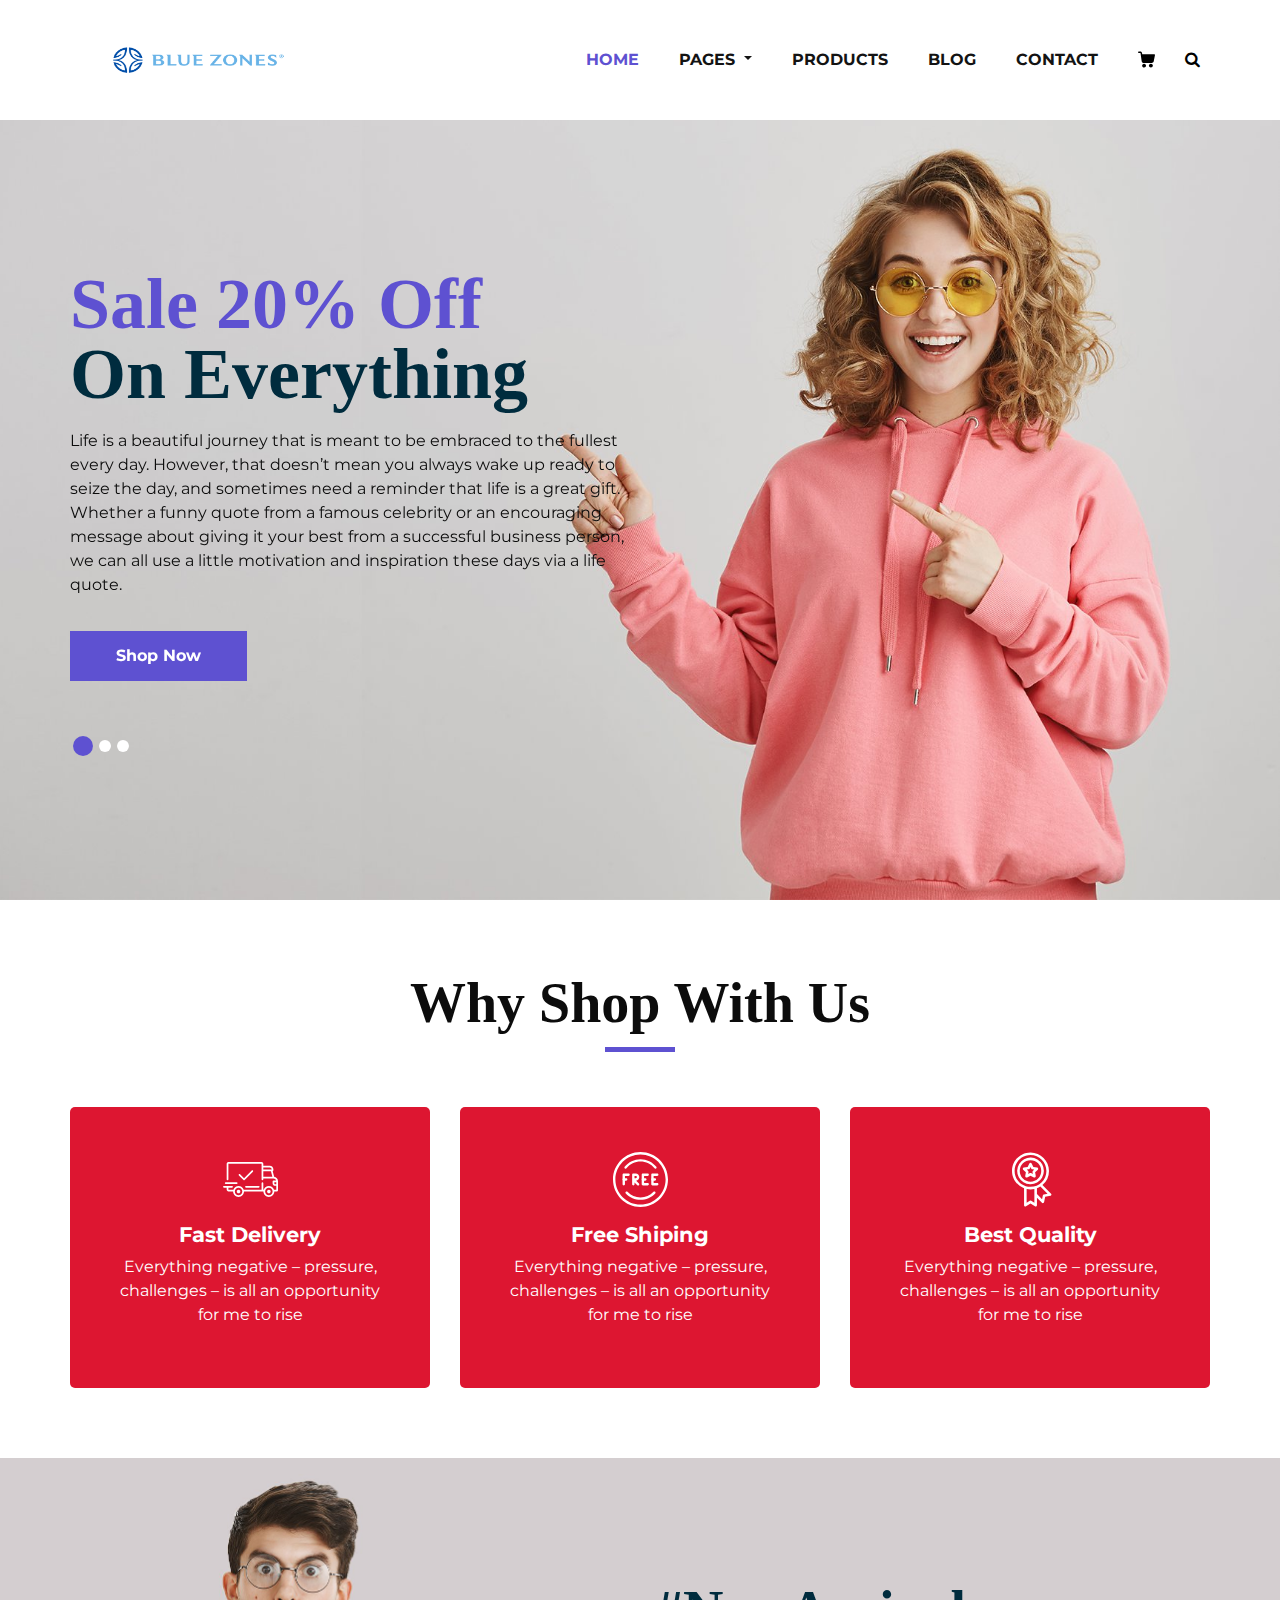
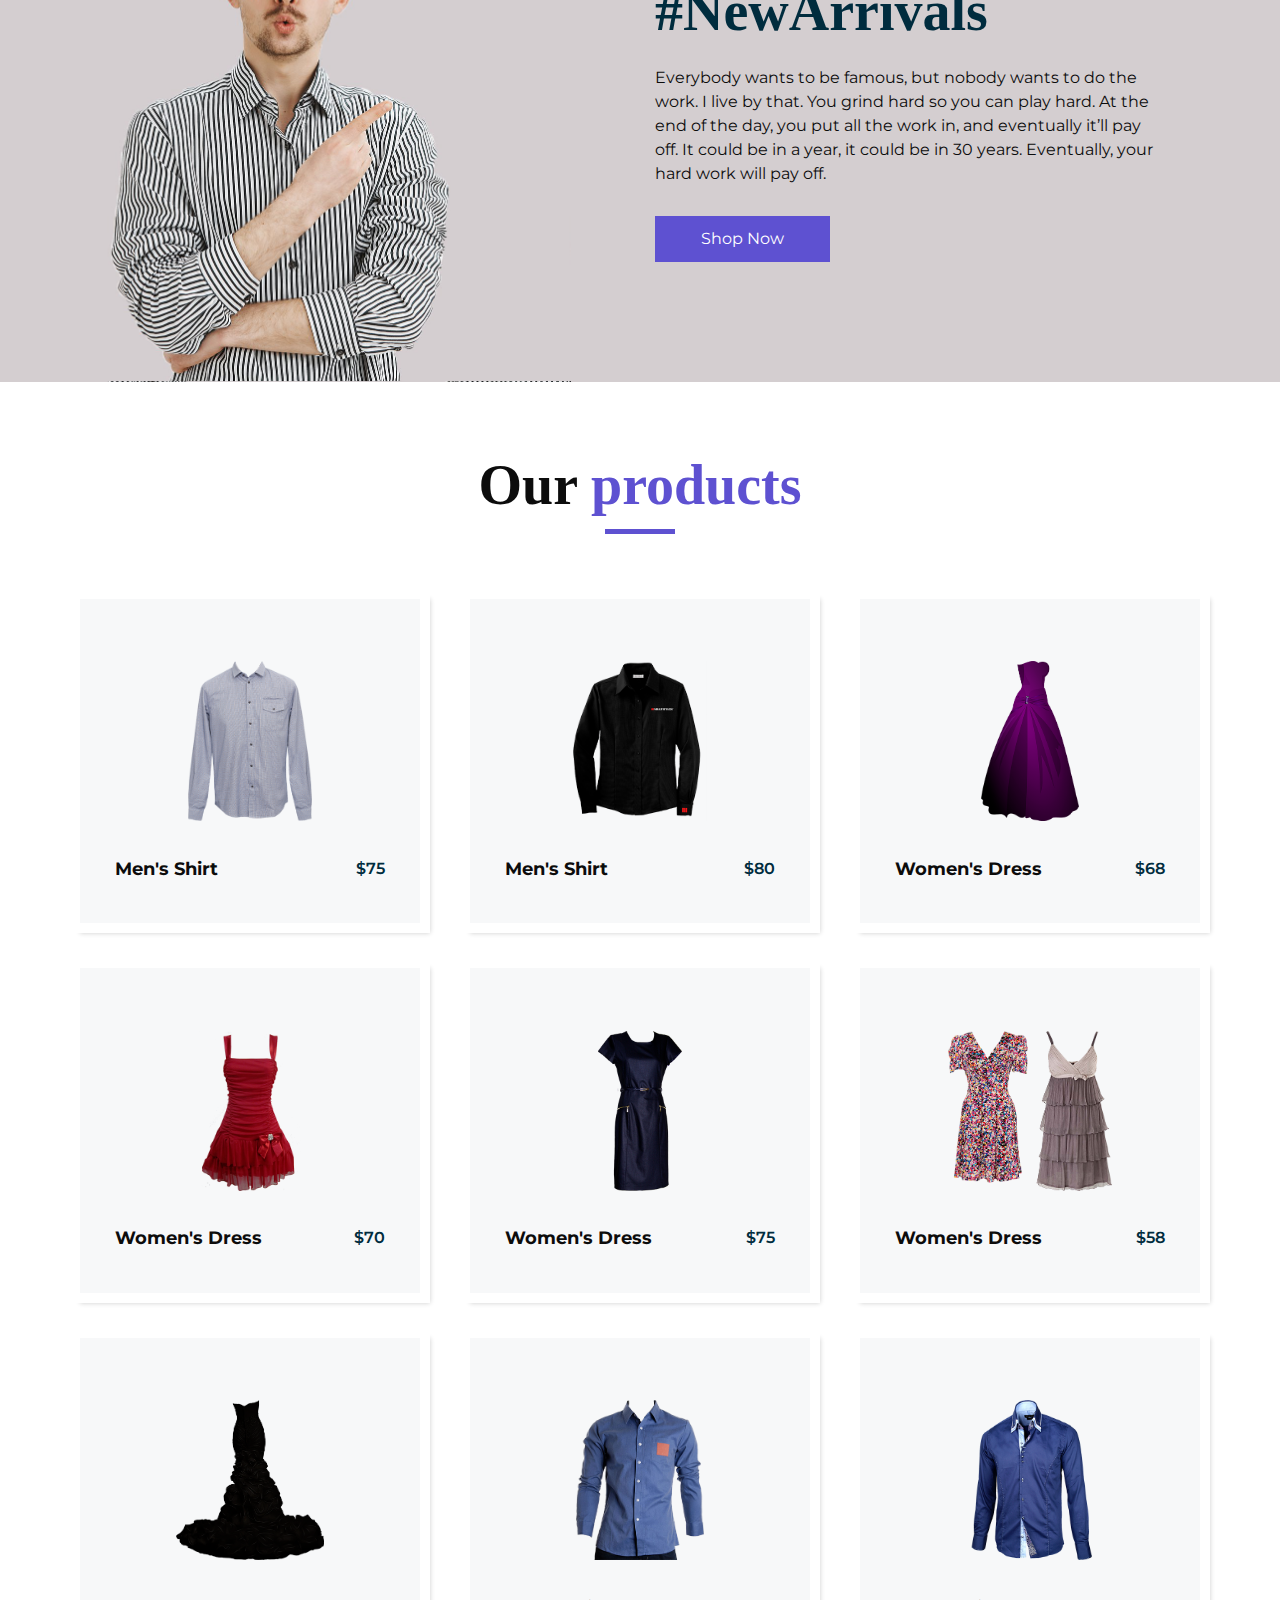
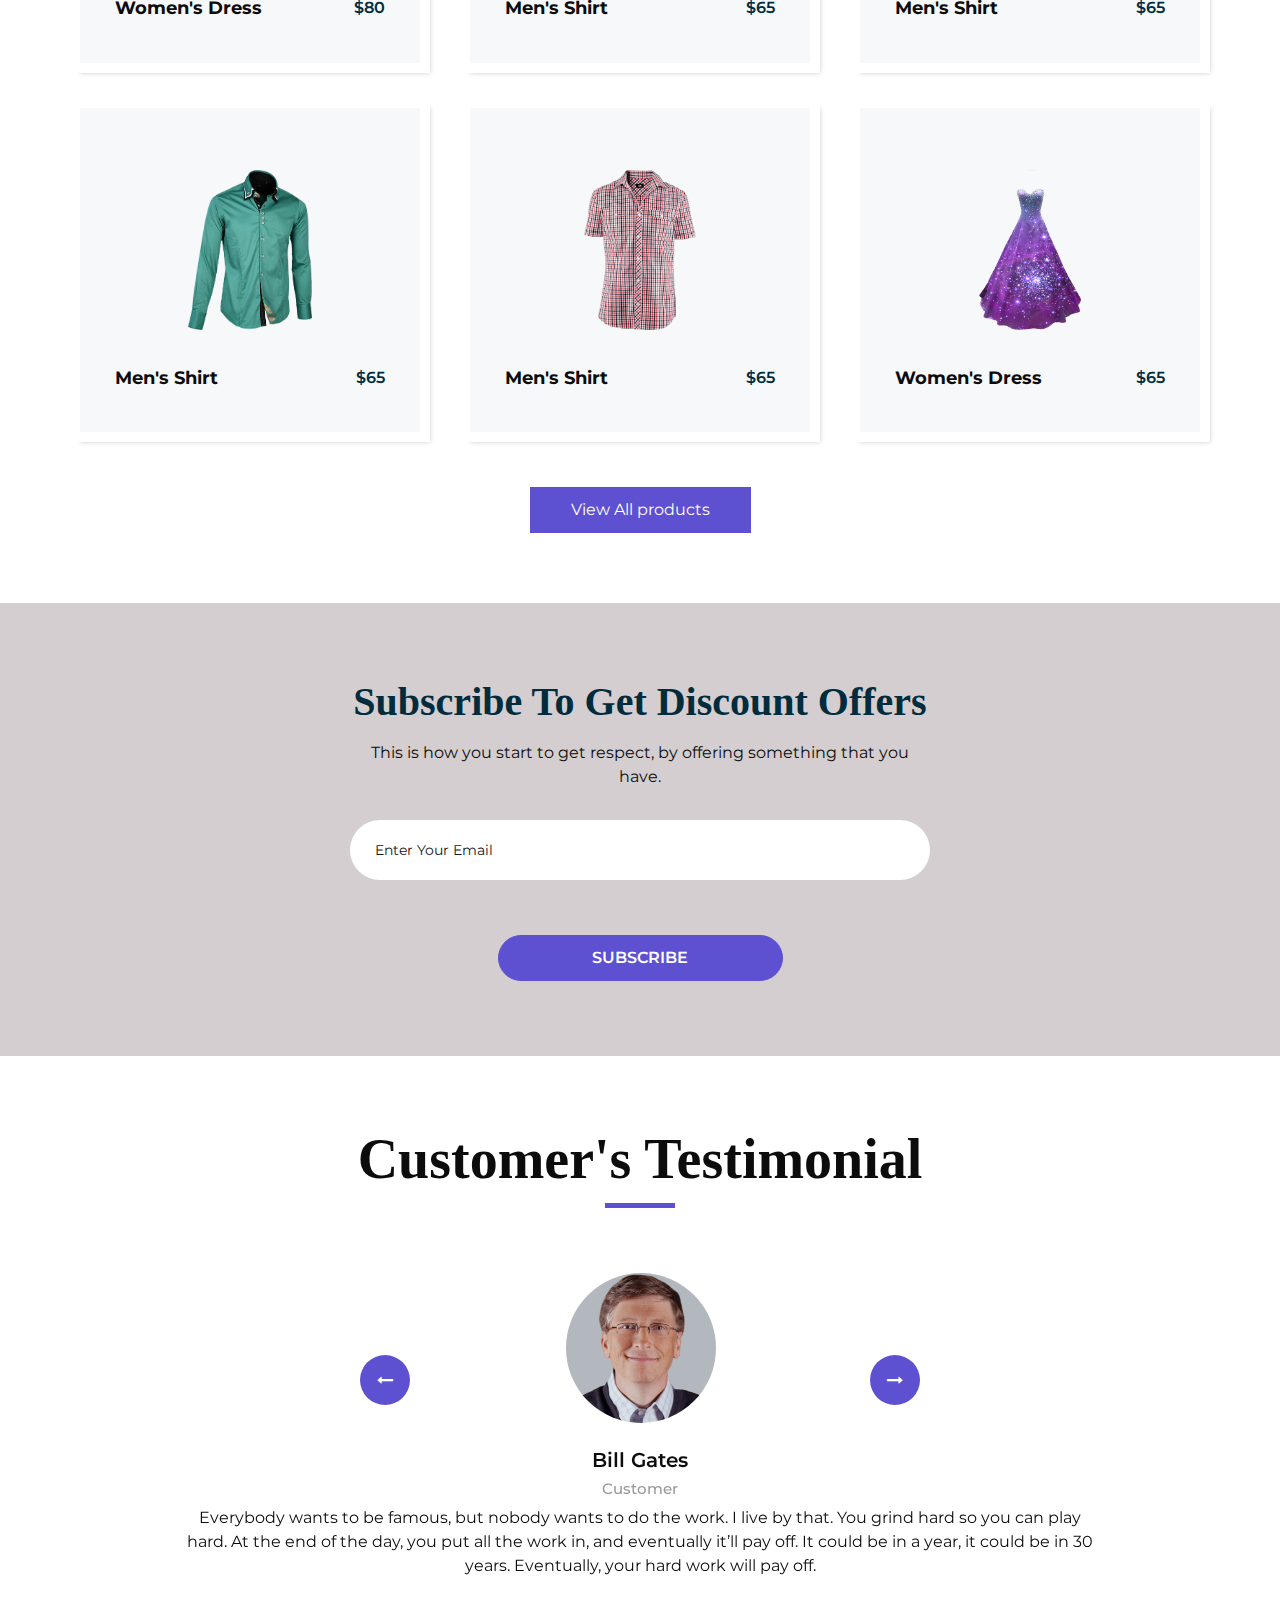
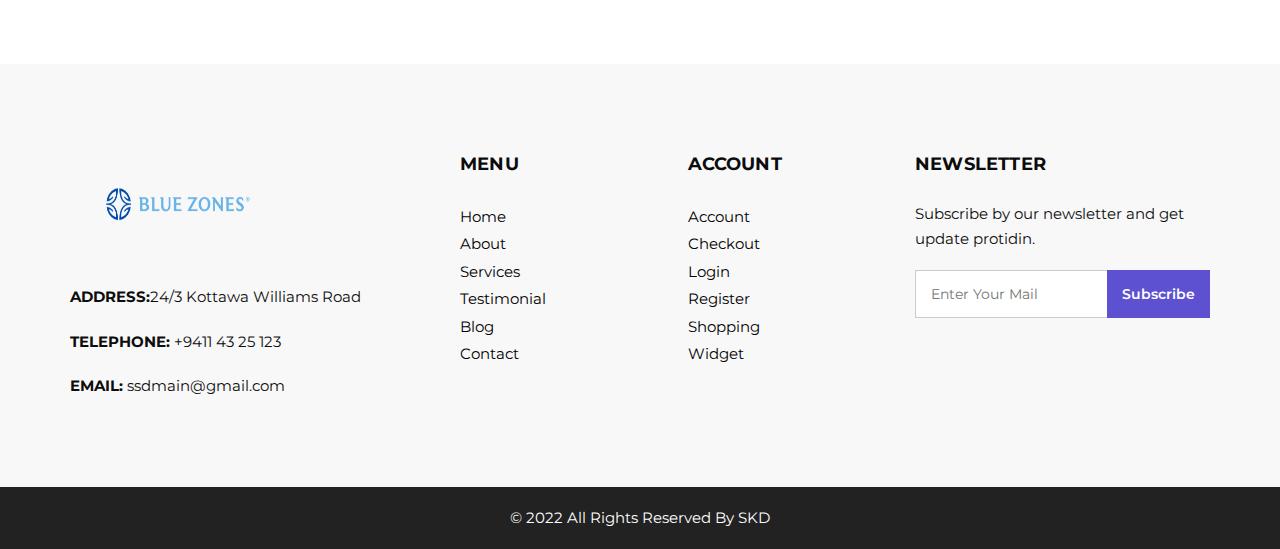
<file: BlueZone/BlueZone-main/BlueZone/index.html>
<!DOCTYPE html>
<html>
   <head>
      <!-- Basic -->
      <meta charset="utf-8" />
      <meta http-equiv="X-UA-Compatible" content="IE=edge" />
      <!-- Mobile Metas -->
      <meta name="viewport" content="width=device-width, initial-scale=1, shrink-to-fit=no" />
      <!-- Site Metas -->
      <meta name="keywords" content="" />
      <meta name="description" content="" />
      <meta name="author" content="" />
      <link rel="shortcut icon" href="images/logo.jpg" type="">
      <title>BlueZone</title>
      <!-- bootstrap core css -->
      <link rel="stylesheet" type="text/css" href="css/bootstrap.css" />
      <!-- font awesome style -->
      <link href="css/font-awesome.min.css" rel="stylesheet" />
      <!-- Custom styles for this template -->
      <link href="css/style.css" rel="stylesheet" />
      <!-- responsive style -->
      <link href="css/responsive.css" rel="stylesheet" />
   </head>
   <body>
      <div class="hero_area">
         <!-- header section strats -->
         <header class="header_section">
            <div class="container">
               <nav class="navbar navbar-expand-lg custom_nav-container ">
                  <a class="navbar-brand" href="index.html"><img width="250" height="80px" src="images/logo.jpg" alt="#" /></a>
                  <button class="navbar-toggler" type="button" data-toggle="collapse" data-target="#navbarSupportedContent" aria-controls="navbarSupportedContent" aria-expanded="false" aria-label="Toggle navigation">
                  <span class=""> </span>
                  </button>
                  <div class="collapse navbar-collapse" id="navbarSupportedContent">
                     <ul class="navbar-nav">
                        <li class="nav-item active">
                           <a class="nav-link" href="index.html">Home <span class="sr-only">(current)</span></a>
                        </li>
                       <li class="nav-item dropdown">
                           <a class="nav-link dropdown-toggle" href="#" data-toggle="dropdown" role="button" aria-haspopup="true" aria-expanded="true"> <span class="nav-label">Pages <span class="caret"></span></a>
                           <ul class="dropdown-menu">
                              <li><a href="about.html">About</a></li>
                              <li><a href="testimonial.html">Testimonial</a></li>
                           </ul>
                        </li>
                        <li class="nav-item">
                           <a class="nav-link" href="product.html">Products</a>
                        </li>
                        <li class="nav-item">
                           <a class="nav-link" href="blog_list.html">Blog</a>
                        </li>
                        <li class="nav-item">
                           <a class="nav-link" href="contact.html">Contact</a>
                        </li>
                        <li class="nav-item">
                           <a class="nav-link" href="#">
                              <svg version="1.1" id="Capa_1" xmlns="http://www.w3.org/2000/svg" xmlns:xlink="http://www.w3.org/1999/xlink" x="0px" y="0px" viewBox="0 0 456.029 456.029" style="enable-background:new 0 0 456.029 456.029;" xml:space="preserve">
                                 <g>
                                    <g>
                                       <path d="M345.6,338.862c-29.184,0-53.248,23.552-53.248,53.248c0,29.184,23.552,53.248,53.248,53.248
                                          c29.184,0,53.248-23.552,53.248-53.248C398.336,362.926,374.784,338.862,345.6,338.862z" />
                                    </g>
                                 </g>
                                 <g>
                                    <g>
                                       <path d="M439.296,84.91c-1.024,0-2.56-0.512-4.096-0.512H112.64l-5.12-34.304C104.448,27.566,84.992,10.67,61.952,10.67H20.48
                                          C9.216,10.67,0,19.886,0,31.15c0,11.264,9.216,20.48,20.48,20.48h41.472c2.56,0,4.608,2.048,5.12,4.608l31.744,216.064
                                          c4.096,27.136,27.648,47.616,55.296,47.616h212.992c26.624,0,49.664-18.944,55.296-45.056l33.28-166.4
                                          C457.728,97.71,450.56,86.958,439.296,84.91z" />
                                    </g>
                                 </g>
                                 <g>
                                    <g>
                                       <path d="M215.04,389.55c-1.024-28.16-24.576-50.688-52.736-50.688c-29.696,1.536-52.224,26.112-51.2,55.296
                                          c1.024,28.16,24.064,50.688,52.224,50.688h1.024C193.536,443.31,216.576,418.734,215.04,389.55z" />
                                    </g>
                                 </g>
                                 <g>
                                 </g>
                                 <g>
                                 </g>
                                 <g>
                                 </g>
                                 <g>
                                 </g>
                                 <g>
                                 </g>
                                 <g>
                                 </g>
                                 <g>
                                 </g>
                                 <g>
                                 </g>
                                 <g>
                                 </g>
                                 <g>
                                 </g>
                                 <g>
                                 </g>
                                 <g>
                                 </g>
                                 <g>
                                 </g>
                                 <g>
                                 </g>
                                 <g>
                                 </g>
                              </svg>
                           </a>
                        </li>
                        <form class="form-inline">
                           <button class="btn  my-2 my-sm-0 nav_search-btn" type="submit">
                           <i class="fa fa-search" aria-hidden="true"></i>
                           </button>
                        </form>
                     </ul>
                  </div>
               </nav>
            </div>
         </header>
         <!-- end header section -->
         <!-- slider section -->
         <section class="slider_section ">
            <div class="slider_bg_box">
               <img src="images/slider-bg.jpg" alt="">
            </div>
            <div id="customCarousel1" class="carousel slide" data-ride="carousel">
               <div class="carousel-inner">
                  <div class="carousel-item active">
                     <div class="container ">
                        <div class="row">
                           <div class="col-md-7 col-lg-6 ">
                              <div class="detail-box">
                                 <h1>
                                    <span>
                                    Sale 20% Off
                                    </span>
                                    <br>
                                    On Everything
                                 </h1>
                                 <p>
                                    Life is a beautiful journey that is meant to be embraced to the fullest every day. However, that doesn’t mean you always wake up ready to seize the day, and sometimes need a reminder that life is a great gift. Whether a funny quote from a famous celebrity or an encouraging message about giving it your best from a successful business person, we can all use a little motivation and inspiration these days via a life quote.
                                 </p>
                                 <div class="btn-box">
                                    <a href="" class="btn1">
                                    Shop Now
                                    </a>
                                 </div>
                              </div>
                           </div>
                        </div>
                     </div>
                  </div>
                  <div class="carousel-item ">
                     <div class="container ">
                        <div class="row">
                           <div class="col-md-7 col-lg-6 ">
                              <div class="detail-box">
                                 <h1>
                                    <span>
                                    Sale 20% Off
                                    </span>
                                    <br>
                                    On Everything
                                 </h1>
                                 <p>
                                    Life is a beautiful journey that is meant to be embraced to the fullest every day. However, that doesn’t mean you always wake up ready to seize the day, and sometimes need a reminder that life is a great gift. Whether a funny quote from a famous celebrity or an encouraging message about giving it your best from a successful business person, we can all use a little motivation and inspiration these days via a life quote.

                                 </p>
                                 <div class="btn-box">
                                    <a href="" class="btn1">
                                    Shop Now
                                    </a>
                                 </div>
                              </div>
                           </div>
                        </div>
                     </div>
                  </div>
                  <div class="carousel-item">
                     <div class="container ">
                        <div class="row">
                           <div class="col-md-7 col-lg-6 ">
                              <div class="detail-box">
                                 <h1>
                                    <span>
                                    Sale 20% Off
                                    </span>
                                    <br>
                                    On Everything
                                 </h1>
                                 <p>
                                    Life is a beautiful journey that is meant to be embraced to the fullest every day. However, that doesn’t mean you always wake up ready to seize the day, and sometimes need a reminder that life is a great gift. Whether a funny quote from a famous celebrity or an encouraging message about giving it your best from a successful business person, we can all use a little motivation and inspiration these days via a life quote.

                                 </p>
                                 <div class="btn-box">
                                    <a href="" class="btn1">
                                    Shop Now
                                    </a>
                                 </div>
                              </div>
                           </div>
                        </div>
                     </div>
                  </div>
               </div>
               <div class="container">
                  <ol class="carousel-indicators">
                     <li data-target="#customCarousel1" data-slide-to="0" class="active"></li>
                     <li data-target="#customCarousel1" data-slide-to="1"></li>
                     <li data-target="#customCarousel1" data-slide-to="2"></li>
                  </ol>
               </div>
            </div>
         </section>
         <!-- end slider section -->
      </div>
      <!-- why section -->
      <section class="why_section layout_padding">
         <div class="container">
            <div class="heading_container heading_center">
               <h2>
                  Why Shop With Us
               </h2>
            </div>
            <div class="row">
               <div class="col-md-4">
                  <div class="box ">
                     <div class="img-box">
                        <svg version="1.1" id="Layer_1" xmlns="http://www.w3.org/2000/svg" xmlns:xlink="http://www.w3.org/1999/xlink" x="0px" y="0px" viewBox="0 0 512 512" style="enable-background:new 0 0 512 512;" xml:space="preserve">
                           <g>
                              <g>
                                 <path d="M476.158,231.363l-13.259-53.035c3.625-0.77,6.345-3.986,6.345-7.839v-8.551c0-18.566-15.105-33.67-33.67-33.67h-60.392
                                    V110.63c0-9.136-7.432-16.568-16.568-16.568H50.772c-9.136,0-16.568,7.432-16.568,16.568V256c0,4.427,3.589,8.017,8.017,8.017
                                    c4.427,0,8.017-3.589,8.017-8.017V110.63c0-0.295,0.239-0.534,0.534-0.534h307.841c0.295,0,0.534,0.239,0.534,0.534v145.372
                                    c0,4.427,3.589,8.017,8.017,8.017c4.427,0,8.017-3.589,8.017-8.017v-9.088h94.569c0.008,0,0.014,0.002,0.021,0.002
                                    c0.008,0,0.015-0.001,0.022-0.001c11.637,0.008,21.518,7.646,24.912,18.171h-24.928c-4.427,0-8.017,3.589-8.017,8.017v17.102
                                    c0,13.851,11.268,25.119,25.119,25.119h9.086v35.273h-20.962c-6.886-19.883-25.787-34.205-47.982-34.205
                                    s-41.097,14.322-47.982,34.205h-3.86v-60.393c0-4.427-3.589-8.017-8.017-8.017c-4.427,0-8.017,3.589-8.017,8.017v60.391H192.817
                                    c-6.886-19.883-25.787-34.205-47.982-34.205s-41.097,14.322-47.982,34.205H50.772c-0.295,0-0.534-0.239-0.534-0.534v-17.637
                                    h34.739c4.427,0,8.017-3.589,8.017-8.017s-3.589-8.017-8.017-8.017H8.017c-4.427,0-8.017,3.589-8.017,8.017
                                    s3.589,8.017,8.017,8.017h26.188v17.637c0,9.136,7.432,16.568,16.568,16.568h43.304c-0.002,0.178-0.014,0.355-0.014,0.534
                                    c0,27.996,22.777,50.772,50.772,50.772s50.772-22.776,50.772-50.772c0-0.18-0.012-0.356-0.014-0.534h180.67
                                    c-0.002,0.178-0.014,0.355-0.014,0.534c0,27.996,22.777,50.772,50.772,50.772c27.995,0,50.772-22.776,50.772-50.772
                                    c0-0.18-0.012-0.356-0.014-0.534h26.203c4.427,0,8.017-3.589,8.017-8.017v-85.511C512,251.989,496.423,234.448,476.158,231.363z
                                    M375.182,144.301h60.392c9.725,0,17.637,7.912,17.637,17.637v0.534h-78.029V144.301z M375.182,230.881v-52.376h71.235
                                    l13.094,52.376H375.182z M144.835,401.904c-19.155,0-34.739-15.583-34.739-34.739s15.584-34.739,34.739-34.739
                                    c19.155,0,34.739,15.583,34.739,34.739S163.99,401.904,144.835,401.904z M427.023,401.904c-19.155,0-34.739-15.583-34.739-34.739
                                    s15.584-34.739,34.739-34.739c19.155,0,34.739,15.583,34.739,34.739S446.178,401.904,427.023,401.904z M495.967,299.29h-9.086
                                    c-5.01,0-9.086-4.076-9.086-9.086v-9.086h18.171V299.29z" />
                              </g>
                           </g>
                           <g>
                              <g>
                                 <path d="M144.835,350.597c-9.136,0-16.568,7.432-16.568,16.568c0,9.136,7.432,16.568,16.568,16.568
                                    c9.136,0,16.568-7.432,16.568-16.568C161.403,358.029,153.971,350.597,144.835,350.597z" />
                              </g>
                           </g>
                           <g>
                              <g>
                                 <path d="M427.023,350.597c-9.136,0-16.568,7.432-16.568,16.568c0,9.136,7.432,16.568,16.568,16.568
                                    c9.136,0,16.568-7.432,16.568-16.568C443.591,358.029,436.159,350.597,427.023,350.597z" />
                              </g>
                           </g>
                           <g>
                              <g>
                                 <path d="M332.96,316.393H213.244c-4.427,0-8.017,3.589-8.017,8.017s3.589,8.017,8.017,8.017H332.96
                                    c4.427,0,8.017-3.589,8.017-8.017S337.388,316.393,332.96,316.393z" />
                              </g>
                           </g>
                           <g>
                              <g>
                                 <path d="M127.733,282.188H25.119c-4.427,0-8.017,3.589-8.017,8.017s3.589,8.017,8.017,8.017h102.614
                                    c4.427,0,8.017-3.589,8.017-8.017S132.16,282.188,127.733,282.188z" />
                              </g>
                           </g>
                           <g>
                              <g>
                                 <path d="M278.771,173.37c-3.13-3.13-8.207-3.13-11.337,0.001l-71.292,71.291l-37.087-37.087c-3.131-3.131-8.207-3.131-11.337,0
                                    c-3.131,3.131-3.131,8.206,0,11.337l42.756,42.756c1.565,1.566,3.617,2.348,5.668,2.348s4.104-0.782,5.668-2.348l76.96-76.96
                                    C281.901,181.576,281.901,176.501,278.771,173.37z" />
                              </g>
                           </g>
                           <g>
                           </g>
                           <g>
                           </g>
                           <g>
                           </g>
                           <g>
                           </g>
                           <g>
                           </g>
                           <g>
                           </g>
                           <g>
                           </g>
                           <g>
                           </g>
                           <g>
                           </g>
                           <g>
                           </g>
                           <g>
                           </g>
                           <g>
                           </g>
                           <g>
                           </g>
                           <g>
                           </g>
                           <g>
                           </g>
                        </svg>
                     </div>
                     <div class="detail-box">
                        <h5>
                           Fast Delivery
                        </h5>
                        <p>
                           Everything negative – pressure, challenges – is all an opportunity for me to rise
                        </p>
                     </div>
                  </div>
               </div>
               <div class="col-md-4">
                  <div class="box ">
                     <div class="img-box">
                        <svg version="1.1" id="Capa_1" xmlns="http://www.w3.org/2000/svg" xmlns:xlink="http://www.w3.org/1999/xlink" x="0px" y="0px" viewBox="0 0 490.667 490.667" style="enable-background:new 0 0 490.667 490.667;" xml:space="preserve">
                           <g>
                              <g>
                                 <path d="M138.667,192H96c-5.888,0-10.667,4.779-10.667,10.667V288c0,5.888,4.779,10.667,10.667,10.667s10.667-4.779,10.667-10.667
                                    v-74.667h32c5.888,0,10.667-4.779,10.667-10.667S144.555,192,138.667,192z" />
                              </g>
                           </g>
                           <g>
                              <g>
                                 <path d="M117.333,234.667H96c-5.888,0-10.667,4.779-10.667,10.667S90.112,256,96,256h21.333c5.888,0,10.667-4.779,10.667-10.667
                                    S123.221,234.667,117.333,234.667z" />
                              </g>
                           </g>
                           <g>
                              <g>
                                 <path d="M245.333,0C110.059,0,0,110.059,0,245.333s110.059,245.333,245.333,245.333s245.333-110.059,245.333-245.333
                                    S380.608,0,245.333,0z M245.333,469.333c-123.52,0-224-100.48-224-224s100.48-224,224-224s224,100.48,224,224
                                    S368.853,469.333,245.333,469.333z" />
                              </g>
                           </g>
                           <g>
                              <g>
                                 <path d="M386.752,131.989C352.085,88.789,300.544,64,245.333,64s-106.752,24.789-141.419,67.989
                                    c-3.691,4.587-2.965,11.307,1.643,14.997c4.587,3.691,11.307,2.965,14.976-1.643c30.613-38.144,76.096-60.011,124.8-60.011
                                    s94.187,21.867,124.779,60.011c2.112,2.624,5.205,3.989,8.32,3.989c2.368,0,4.715-0.768,6.677-2.347
                                    C389.717,143.296,390.443,136.576,386.752,131.989z" />
                              </g>
                           </g>
                           <g>
                              <g>
                                 <path d="M376.405,354.923c-4.224-4.032-11.008-3.861-15.061,0.405c-30.613,32.235-71.808,50.005-116.011,50.005
                                    s-85.397-17.771-115.989-50.005c-4.032-4.309-10.816-4.437-15.061-0.405c-4.309,4.053-4.459,10.816-0.405,15.083
                                    c34.667,36.544,81.344,56.661,131.456,56.661s96.789-20.117,131.477-56.661C380.864,365.739,380.693,358.976,376.405,354.923z" />
                              </g>
                           </g>
                           <g>
                              <g>
                                 <path d="M206.805,255.723c15.701-2.027,27.861-15.488,27.861-31.723c0-17.643-14.357-32-32-32h-21.333
                                    c-5.888,0-10.667,4.779-10.667,10.667v42.581c0,0.043,0,0.107,0,0.149V288c0,5.888,4.779,10.667,10.667,10.667
                                    S192,293.888,192,288v-16.917l24.448,24.469c2.091,2.069,4.821,3.115,7.552,3.115c2.731,0,5.461-1.045,7.531-3.136
                                    c4.16-4.16,4.16-10.923,0-15.083L206.805,255.723z M192,234.667v-21.333h10.667c5.867,0,10.667,4.779,10.667,10.667
                                    s-4.8,10.667-10.667,10.667H192z" />
                              </g>
                           </g>
                           <g>
                              <g>
                                 <path d="M309.333,277.333h-32v-64h32c5.888,0,10.667-4.779,10.667-10.667S315.221,192,309.333,192h-42.667
                                    c-5.888,0-10.667,4.779-10.667,10.667V288c0,5.888,4.779,10.667,10.667,10.667h42.667c5.888,0,10.667-4.779,10.667-10.667
                                    S315.221,277.333,309.333,277.333z" />
                              </g>
                           </g>
                           <g>
                              <g>
                                 <path d="M288,234.667h-21.333c-5.888,0-10.667,4.779-10.667,10.667S260.779,256,266.667,256H288
                                    c5.888,0,10.667-4.779,10.667-10.667S293.888,234.667,288,234.667z" />
                              </g>
                           </g>
                           <g>
                              <g>
                                 <path d="M394.667,277.333h-32v-64h32c5.888,0,10.667-4.779,10.667-10.667S400.555,192,394.667,192H352
                                    c-5.888,0-10.667,4.779-10.667,10.667V288c0,5.888,4.779,10.667,10.667,10.667h42.667c5.888,0,10.667-4.779,10.667-10.667
                                    S400.555,277.333,394.667,277.333z" />
                              </g>
                           </g>
                           <g>
                              <g>
                                 <path d="M373.333,234.667H352c-5.888,0-10.667,4.779-10.667,10.667S346.112,256,352,256h21.333
                                    c5.888,0,10.667-4.779,10.667-10.667S379.221,234.667,373.333,234.667z" />
                              </g>
                           </g>
                           <g>
                           </g>
                           <g>
                           </g>
                           <g>
                           </g>
                           <g>
                           </g>
                           <g>
                           </g>
                           <g>
                           </g>
                           <g>
                           </g>
                           <g>
                           </g>
                           <g>
                           </g>
                           <g>
                           </g>
                           <g>
                           </g>
                           <g>
                           </g>
                           <g>
                           </g>
                           <g>
                           </g>
                           <g>
                           </g>
                        </svg>
                     </div>
                     <div class="detail-box">
                        <h5>
                           Free Shiping
                        </h5>
                        <p>
                           Everything negative – pressure, challenges – is all an opportunity for me to rise
                        </p>
                     </div>
                  </div>
               </div>
               <div class="col-md-4">
                  <div class="box ">
                     <div class="img-box">
                        <svg id="_30_Premium" height="512" viewBox="0 0 512 512" width="512" xmlns="http://www.w3.org/2000/svg" data-name="30_Premium">
                           <g id="filled">
                              <path d="m252.92 300h3.08a124.245 124.245 0 1 0 -4.49-.09c.075.009.15.023.226.03.394.039.789.06 1.184.06zm-96.92-124a100 100 0 1 1 100 100 100.113 100.113 0 0 1 -100-100z" />
                              <path d="m447.445 387.635-80.4-80.4a171.682 171.682 0 0 0 60.955-131.235c0-94.841-77.159-172-172-172s-172 77.159-172 172c0 73.747 46.657 136.794 112 161.2v158.8c-.3 9.289 11.094 15.384 18.656 9.984l41.344-27.562 41.344 27.562c7.574 5.4 18.949-.7 18.656-9.984v-70.109l46.6 46.594c6.395 6.789 18.712 3.025 20.253-6.132l9.74-48.724 48.725-9.742c9.163-1.531 12.904-13.893 6.127-20.252zm-339.445-211.635c0-81.607 66.393-148 148-148s148 66.393 148 148-66.393 148-148 148-148-66.393-148-148zm154.656 278.016a12 12 0 0 0 -13.312 0l-29.344 19.562v-129.378a172.338 172.338 0 0 0 72 0v129.38zm117.381-58.353a12 12 0 0 0 -9.415 9.415l-6.913 34.58-47.709-47.709v-54.749a171.469 171.469 0 0 0 31.467-15.6l67.151 67.152z" />
                              <path d="m287.62 236.985c8.349 4.694 19.251-3.212 17.367-12.618l-5.841-35.145 25.384-25c7.049-6.5 2.89-19.3-6.634-20.415l-35.23-5.306-15.933-31.867c-4.009-8.713-17.457-8.711-21.466 0l-15.933 31.866-35.23 5.306c-9.526 1.119-13.681 13.911-6.634 20.415l25.384 25-5.841 35.145c-1.879 9.406 9 17.31 17.367 12.618l31.62-16.414zm-53-32.359 2.928-17.615a12 12 0 0 0 -3.417-10.516l-12.721-12.531 17.658-2.66a12 12 0 0 0 8.947-6.5l7.985-15.971 7.985 15.972a12 12 0 0 0 8.947 6.5l17.658 2.66-12.723 12.535a12 12 0 0 0 -3.417 10.516l2.928 17.615-15.849-8.231a12 12 0 0 0 -11.058 0z" />
                           </g>
                        </svg>
                     </div>
                     <div class="detail-box">
                        <h5>
                           Best Quality
                        </h5>
                        <p>
                           Everything negative – pressure, challenges – is all an opportunity for me to rise
                        </p>
                     </div>
                  </div>
               </div>
            </div>
         </div>
      </section>
      <!-- end why section -->
      
      <!-- arrival section -->
      <section class="arrival_section">
         <div class="container">
            <div class="box">
               <div class="arrival_bg_box">
                  <img src="images/arrival-bg.png" alt="">
               </div>
               <div class="row">
                  <div class="col-md-6 ml-auto">
                     <div class="heading_container remove_line_bt">
                        <h2>
                           #NewArrivals
                        </h2>
                     </div>
                     <p style="margin-top: 20px;margin-bottom: 30px;">
                        Everybody wants to be famous, but nobody wants to do the work. I live by that. You grind hard so you can play hard. At the end of the day, you put all the work in, and eventually it’ll pay off. It could be in a year, it could be in 30 years. Eventually, your hard work will pay off.
                     </p>
                     <a href="">
                     Shop Now
                     </a>
                  </div>
               </div>
            </div>
         </div>
      </section>
      <!-- end arrival section -->
      
      <!-- product section -->
      <section class="product_section layout_padding">
         <div class="container">
            <div class="heading_container heading_center">
               <h2>
                  Our <span>products</span>
               </h2>
            </div>
            <div class="row">
               <div class="col-sm-6 col-md-4 col-lg-4">
                  <div class="box">
                     <div class="option_container">
                        <div class="options">
                           <a href="" class="option1">
                           Men's Shirt
                           </a>
                           <a href="" class="option2">
                           Buy Now
                           </a>
                        </div>
                     </div>
                     <div class="img-box">
                        <img src="images/p1.png" alt="">
                     </div>
                     <div class="detail-box">
                        <h5>
                           Men's Shirt
                        </h5>
                        <h6>
                           $75
                        </h6>
                     </div>
                  </div>
               </div>
               <div class="col-sm-6 col-md-4 col-lg-4">
                  <div class="box">
                     <div class="option_container">
                        <div class="options">
                           <a href="" class="option1">
                           Add To Cart
                           </a>
                           <a href="" class="option2">
                           Buy Now
                           </a>
                        </div>
                     </div>
                     <div class="img-box">
                        <img src="images/p2.png" alt="">
                     </div>
                     <div class="detail-box">
                        <h5>
                           Men's Shirt
                        </h5>
                        <h6>
                           $80
                        </h6>
                     </div>
                  </div>
               </div>
               <div class="col-sm-6 col-md-4 col-lg-4">
                  <div class="box">
                     <div class="option_container">
                        <div class="options">
                           <a href="" class="option1">
                           Add To Cart
                           </a>
                           <a href="" class="option2">
                           Buy Now
                           </a>
                        </div>
                     </div>
                     <div class="img-box">
                        <img src="images/p3.png" alt="">
                     </div>
                     <div class="detail-box">
                        <h5>
                           Women's Dress
                        </h5>
                        <h6>
                           $68
                        </h6>
                     </div>
                  </div>
               </div>
               <div class="col-sm-6 col-md-4 col-lg-4">
                  <div class="box">
                     <div class="option_container">
                        <div class="options">
                           <a href="" class="option1">
                           Add To Cart
                           </a>
                           <a href="" class="option2">
                           Buy Now
                           </a>
                        </div>
                     </div>
                     <div class="img-box">
                        <img src="images/p4.png" alt="">
                     </div>
                     <div class="detail-box">
                        <h5>
                           Women's Dress
                        </h5>
                        <h6>
                           $70
                        </h6>
                     </div>
                  </div>
               </div>
               <div class="col-sm-6 col-md-4 col-lg-4">
                  <div class="box">
                     <div class="option_container">
                        <div class="options">
                           <a href="" class="option1">
                           Add To Cart
                           </a>
                           <a href="" class="option2">
                           Buy Now
                           </a>
                        </div>
                     </div>
                     <div class="img-box">
                        <img src="images/p5.png" alt="">
                     </div>
                     <div class="detail-box">
                        <h5>
                           Women's Dress
                        </h5>
                        <h6>
                           $75
                        </h6>
                     </div>
                  </div>
               </div>
               <div class="col-sm-6 col-md-4 col-lg-4">
                  <div class="box">
                     <div class="option_container">
                        <div class="options">
                           <a href="" class="option1">
                           Add To Cart
                           </a>
                           <a href="" class="option2">
                           Buy Now
                           </a>
                        </div>
                     </div>
                     <div class="img-box">
                        <img src="images/p6.png" alt="">
                     </div>
                     <div class="detail-box">
                        <h5>
                           Women's Dress
                        </h5>
                        <h6>
                           $58
                        </h6>
                     </div>
                  </div>
               </div>
               <div class="col-sm-6 col-md-4 col-lg-4">
                  <div class="box">
                     <div class="option_container">
                        <div class="options">
                           <a href="" class="option1">
                           Add To Cart
                           </a>
                           <a href="" class="option2">
                           Buy Now
                           </a>
                        </div>
                     </div>
                     <div class="img-box">
                        <img src="images/p7.png" alt="">
                     </div>
                     <div class="detail-box">
                        <h5>
                           Women's Dress
                        </h5>
                        <h6>
                           $80
                        </h6>
                     </div>
                  </div>
               </div>
               <div class="col-sm-6 col-md-4 col-lg-4">
                  <div class="box">
                     <div class="option_container">
                        <div class="options">
                           <a href="" class="option1">
                           Add To Cart
                           </a>
                           <a href="" class="option2">
                           Buy Now
                           </a>
                        </div>
                     </div>
                     <div class="img-box">
                        <img src="images/p8.png" alt="">
                     </div>
                     <div class="detail-box">
                        <h5>
                           Men's Shirt
                        </h5>
                        <h6>
                           $65
                        </h6>
                     </div>
                  </div>
               </div>
               <div class="col-sm-6 col-md-4 col-lg-4">
                  <div class="box">
                     <div class="option_container">
                        <div class="options">
                           <a href="" class="option1">
                           Add To Cart
                           </a>
                           <a href="" class="option2">
                           Buy Now
                           </a>
                        </div>
                     </div>
                     <div class="img-box">
                        <img src="images/p9.png" alt="">
                     </div>
                     <div class="detail-box">
                        <h5>
                           Men's Shirt
                        </h5>
                        <h6>
                           $65
                        </h6>
                     </div>
                  </div>
               </div>
               <div class="col-sm-6 col-md-4 col-lg-4">
                  <div class="box">
                     <div class="option_container">
                        <div class="options">
                           <a href="" class="option1">
                           Add To Cart
                           </a>
                           <a href="" class="option2">
                           Buy Now
                           </a>
                        </div>
                     </div>
                     <div class="img-box">
                        <img src="images/p10.png" alt="">
                     </div>
                     <div class="detail-box">
                        <h5>
                           Men's Shirt
                        </h5>
                        <h6>
                           $65
                        </h6>
                     </div>
                  </div>
               </div>
               <div class="col-sm-6 col-md-4 col-lg-4">
                  <div class="box">
                     <div class="option_container">
                        <div class="options">
                           <a href="" class="option1">
                           Add To Cart
                           </a>
                           <a href="" class="option2">
                           Buy Now
                           </a>
                        </div>
                     </div>
                     <div class="img-box">
                        <img src="images/p11.png" alt="">
                     </div>
                     <div class="detail-box">
                        <h5>
                           Men's Shirt
                        </h5>
                        <h6>
                           $65
                        </h6>
                     </div>
                  </div>
               </div>
               <div class="col-sm-6 col-md-4 col-lg-4">
                  <div class="box">
                     <div class="option_container">
                        <div class="options">
                           <a href="" class="option1">
                           Add To Cart
                           </a>
                           <a href="" class="option2">
                           Buy Now
                           </a>
                        </div>
                     </div>
                     <div class="img-box">
                        <img src="images/p12.png" alt="">
                     </div>
                     <div class="detail-box">
                        <h5>
                           Women's Dress
                        </h5>
                        <h6>
                           $65
                        </h6>
                     </div>
                  </div>
               </div>
            </div>
            <div class="btn-box">
               <a href="">
               View All products
               </a>
            </div>
         </div>
      </section>
      <!-- end product section -->

      <!-- subscribe section -->
      <section class="subscribe_section">
         <div class="container-fuild">
            <div class="box">
               <div class="row">
                  <div class="col-md-6 offset-md-3">
                     <div class="subscribe_form ">
                        <div class="heading_container heading_center">
                           <h3>Subscribe To Get Discount Offers</h3>
                        </div>
                        <p>This is how you start to get respect, by offering something that you have.</p>
                        <form action="">
                           <input type="email" placeholder="Enter your email">
                           <button>
                           subscribe
                           </button>
                        </form>
                     </div>
                  </div>
               </div>
            </div>
         </div>
      </section>
      <!-- end subscribe section -->
      <!-- client section -->
      <section class="client_section layout_padding">
         <div class="container">
            <div class="heading_container heading_center">
               <h2>
                  Customer's Testimonial
               </h2>
            </div>
            <div id="carouselExample3Controls" class="carousel slide" data-ride="carousel">
               <div class="carousel-inner">
                  <div class="carousel-item active">
                     <div class="box col-lg-10 mx-auto">
                        <div class="img_container">
                           <div class="img-box">
                              <div class="img_box-inner">
                                 <img src="images/client1.jpg" alt="">
                              </div>
                           </div>
                        </div>
                        <div class="detail-box">
                           <h5>
                              Bill Gates
                           </h5>
                           <h6>
                              Customer
                           </h6>
                           <p>
                              Everybody wants to be famous, but nobody wants to do the work. I live by that. You grind hard so you can play hard. At the end of the day, you put all the work in, and eventually it’ll pay off. It could be in a year, it could be in 30 years. Eventually, your hard work will pay off.
                           </p>
                        </div>
                     </div>
                  </div>
                  <div class="carousel-item">
                     <div class="box col-lg-10 mx-auto">
                        <div class="img_container">
                           <div class="img-box">
                              <div class="img_box-inner">
                                 <img src="images/client2.jpg" alt="">
                              </div>
                           </div>
                        </div>
                        <div class="detail-box">
                           <h5>
                              Rock
                           </h5>
                           <h6>
                              Customer
                           </h6>
                           <p>
                              Everybody wants to be famous, but nobody wants to do the work. I live by that. You grind hard so you can play hard. At the end of the day, you put all the work in, and eventually it’ll pay off. It could be in a year, it could be in 30 years. Eventually, your hard work will pay off.                           </p>
                        </div>
                     </div>
                  </div>
                  <div class="carousel-item">
                     <div class="box col-lg-10 mx-auto">
                        <div class="img_container">
                           <div class="img-box">
                              <div class="img_box-inner">
                                 <img src="images/client3.jpg" alt="">
                              </div>
                           </div>
                        </div>
                        <div class="detail-box">
                           <h5>K Dev
                           </h5>
                           <h6>
                              Customer
                           </h6>
                           <p>
                              Everybody wants to be famous, but nobody wants to do the work. I live by that. You grind hard so you can play hard. At the end of the day, you put all the work in, and eventually it’ll pay off. It could be in a year, it could be in 30 years. Eventually, your hard work will pay off.
                           </p>
                        </div>
                     </div>
                  </div>
               </div>
               <div class="carousel_btn_box">
                  <a class="carousel-control-prev" href="#carouselExample3Controls" role="button" data-slide="prev">
                  <i class="fa fa-long-arrow-left" aria-hidden="true"></i>
                  <span class="sr-only">Previous</span>
                  </a>
                  <a class="carousel-control-next" href="#carouselExample3Controls" role="button" data-slide="next">
                  <i class="fa fa-long-arrow-right" aria-hidden="true"></i>
                  <span class="sr-only">Next</span>
                  </a>
               </div>
            </div>
         </div>
      </section>
      <!-- end client section -->
      <!-- footer start -->
      <footer>
         <div class="container">
            <div class="row">
               <div class="col-md-4">
                   <div class="full">
                      <div class="logo_footer">
                        <a href="#"><img width="210" height="100" src="images/logo.jpg" alt="#" /></a>
                      </div>
                      <div class="information_f">
                        <p><strong>ADDRESS:</strong>24/3 Kottawa Williams Road</p>
                        <p><strong>TELEPHONE:</strong> +9411 43 25 123</p>
                        <p><strong>EMAIL:</strong> ssdmain@gmail.com</p>
                      </div>
                   </div>
               </div>
               <div class="col-md-8">
                  <div class="row">
                  <div class="col-md-7">
                     <div class="row">
                        <div class="col-md-6">
                     <div class="widget_menu">
                        <h3>Menu</h3>
                        <ul>
                           <li><a href="#">Home</a></li>
                           <li><a href="#">About</a></li>
                           <li><a href="#">Services</a></li>
                           <li><a href="#">Testimonial</a></li>
                           <li><a href="#">Blog</a></li>
                           <li><a href="#">Contact</a></li>
                        </ul>
                     </div>
                  </div>
                  <div class="col-md-6">
                     <div class="widget_menu">
                        <h3>Account</h3>
                        <ul>
                           <li><a href="#">Account</a></li>
                           <li><a href="#">Checkout</a></li>
                           <li><a href="#">Login</a></li>
                           <li><a href="#">Register</a></li>
                           <li><a href="#">Shopping</a></li>
                           <li><a href="#">Widget</a></li>
                        </ul>
                     </div>
                  </div>
                     </div>
                  </div>     
                  <div class="col-md-5">
                     <div class="widget_menu">
                        <h3>Newsletter</h3>
                        <div class="information_f">
                          <p>Subscribe by our newsletter and get update protidin.</p>
                        </div>
                        <div class="form_sub">
                           <form>
                              <fieldset>
                                 <div class="field">
                                    <input type="email" placeholder="Enter Your Mail" name="email" />
                                    <input type="submit" value="Subscribe" />
                                 </div>
                              </fieldset>
                           </form>
                        </div>
                     </div>
                  </div>
                  </div>
               </div>
            </div>
         </div>
      </footer>
      <!-- footer end -->
      <div class="cpy_">
         <p>© 2022 All Rights Reserved By SKD</p>
      </div>
      <!-- jQery -->
      <script src="js/jquery-3.4.1.min.js"></script>
      <!-- popper js -->
      <script src="js/popper.min.js"></script>
      <!-- bootstrap js -->
      <script src="js/bootstrap.js"></script>
      <!-- custom js -->
      <script src="js/custom.js"></script>
   </body>
</html>
</file>
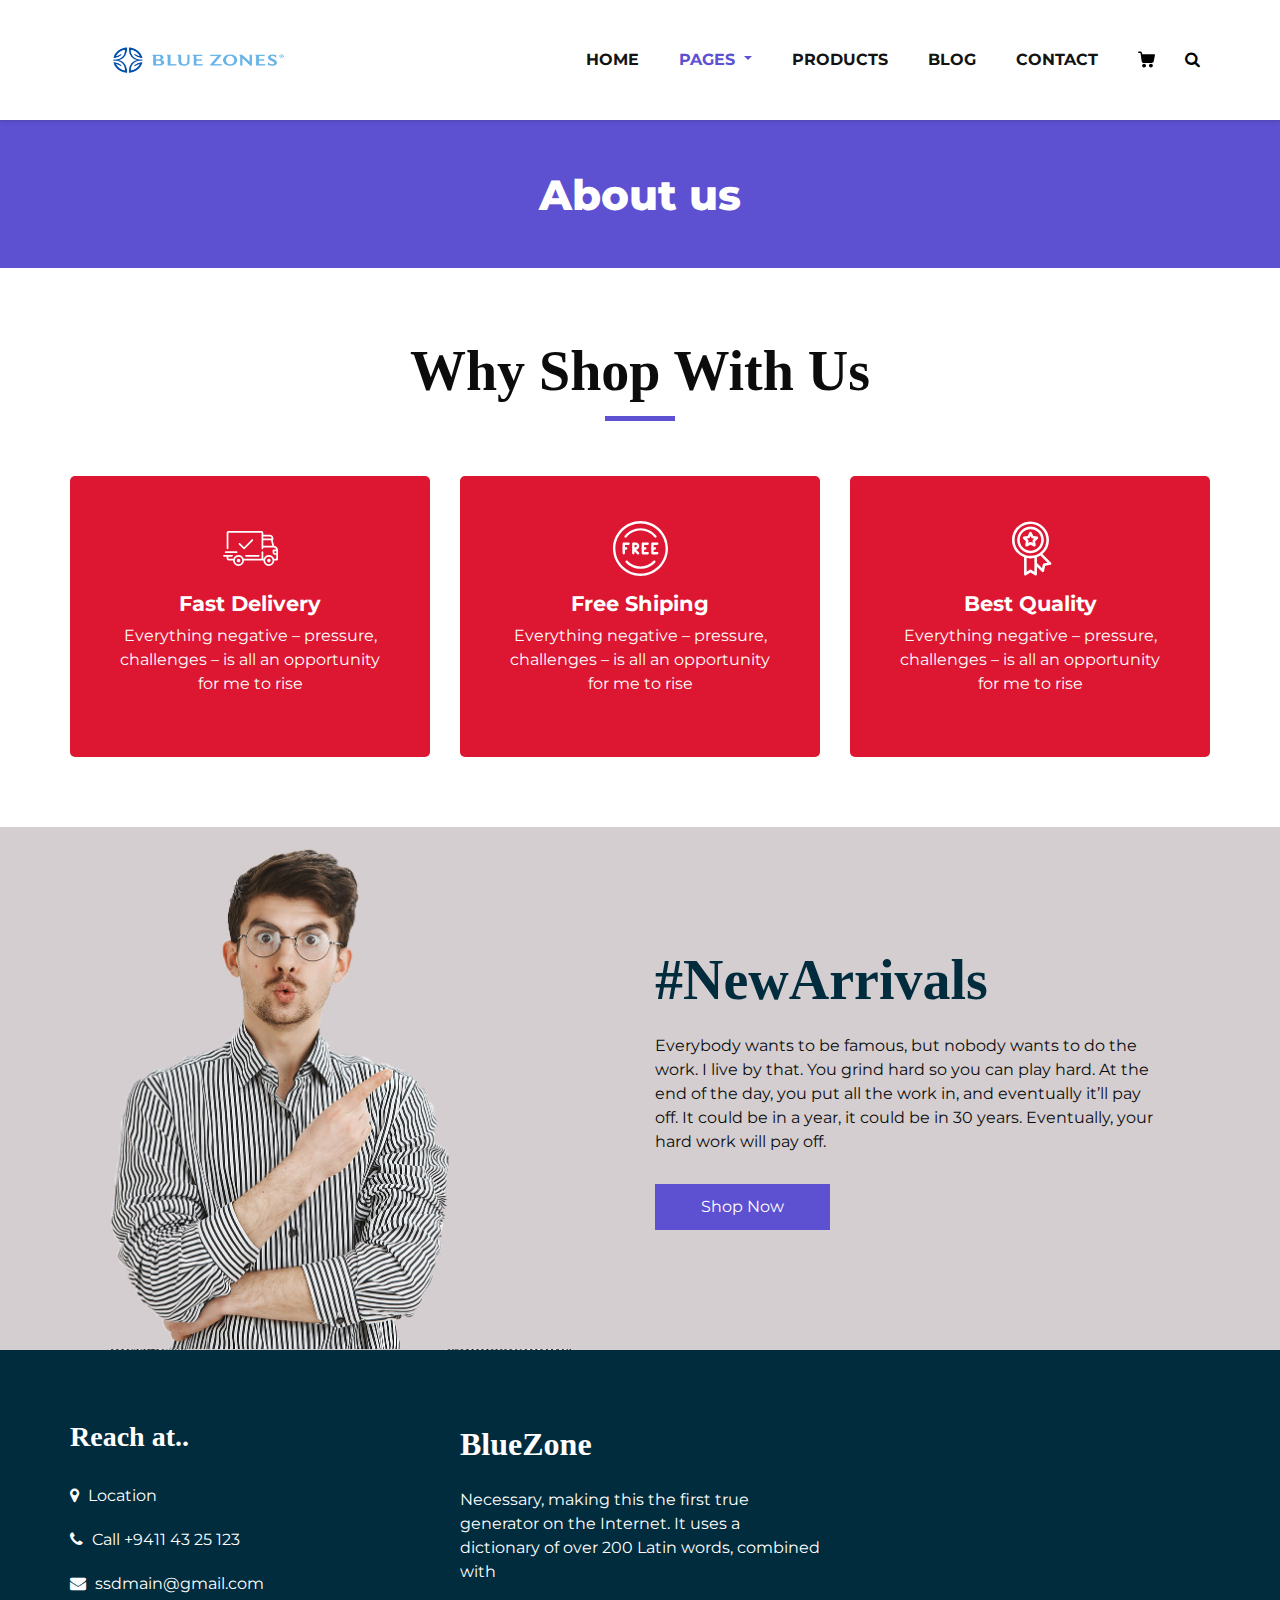
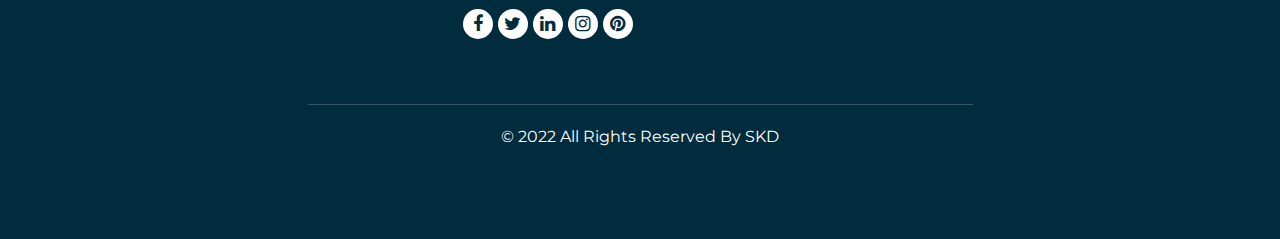
<file: BlueZone/BlueZone-main/BlueZone/about.html>
<!DOCTYPE html>
<html>
   <head>
      <!-- Basic -->
      <meta charset="utf-8" />
      <meta http-equiv="X-UA-Compatible" content="IE=edge" />
      <!-- Mobile Metas -->
      <meta name="viewport" content="width=device-width, initial-scale=1, shrink-to-fit=no" />
      <!-- Site Metas -->
      <meta name="keywords" content="" />
      <meta name="description" content="" />
      <meta name="author" content="" />
      <link rel="shortcut icon" href="images/logo.jpg" type="">
      <title>BlueZone</title>
      <!-- bootstrap core css -->
      <link rel="stylesheet" type="text/css" href="css/bootstrap.css" />
      <!-- font awesome style -->
      <link href="css/font-awesome.min.css" rel="stylesheet" />
      <!-- Custom styles for this template -->
      <link href="css/style.css" rel="stylesheet" />
      <!-- responsive style -->
      <link href="css/responsive.css" rel="stylesheet" />
   </head>
   <body class="sub_page">
      <div class="hero_area">
         <!-- header section strats -->
         <header class="header_section">
            <div class="container">
               <nav class="navbar navbar-expand-lg custom_nav-container ">
                  <a class="navbar-brand" href="index.html"><img width="250" height="80px" src="images/logo.jpg" alt="#" /></a>
                  <button class="navbar-toggler" type="button" data-toggle="collapse" data-target="#navbarSupportedContent" aria-controls="navbarSupportedContent" aria-expanded="false" aria-label="Toggle navigation">
                  <span class=""> </span>
                  </button>
                  <div class="collapse navbar-collapse" id="navbarSupportedContent">
                     <ul class="navbar-nav">
                        <li class="nav-item">
                           <a class="nav-link" href="index.html">Home <span class="sr-only">(current)</span></a>
                        </li>
                        <li class="nav-item dropdown active">
                           <a class="nav-link dropdown-toggle" href="#" data-toggle="dropdown" role="button" aria-haspopup="true" aria-expanded="true"> <span class="nav-label">Pages <span class="caret"></span></a>
                           <ul class="dropdown-menu">
                              <li><a href="about.html">About</a></li>
                              <li><a href="testimonial.html">Testimonial</a></li>
                           </ul>
                        </li>
                        <li class="nav-item">
                           <a class="nav-link" href="product.html">Products</a>
                        </li>
                        <li class="nav-item">
                           <a class="nav-link" href="blog_list.html">Blog</a>
                        </li>
                        <li class="nav-item">
                           <a class="nav-link" href="contact.html">Contact</a>
                        </li>
                        <li class="nav-item">
                           <a class="nav-link" href="#">
                              <svg version="1.1" id="Capa_1" xmlns="http://www.w3.org/2000/svg" xmlns:xlink="http://www.w3.org/1999/xlink" x="0px" y="0px" viewBox="0 0 456.029 456.029" style="enable-background:new 0 0 456.029 456.029;" xml:space="preserve">
                                 <g>
                                    <g>
                                       <path d="M345.6,338.862c-29.184,0-53.248,23.552-53.248,53.248c0,29.184,23.552,53.248,53.248,53.248
                                          c29.184,0,53.248-23.552,53.248-53.248C398.336,362.926,374.784,338.862,345.6,338.862z" />
                                    </g>
                                 </g>
                                 <g>
                                    <g>
                                       <path d="M439.296,84.91c-1.024,0-2.56-0.512-4.096-0.512H112.64l-5.12-34.304C104.448,27.566,84.992,10.67,61.952,10.67H20.48
                                          C9.216,10.67,0,19.886,0,31.15c0,11.264,9.216,20.48,20.48,20.48h41.472c2.56,0,4.608,2.048,5.12,4.608l31.744,216.064
                                          c4.096,27.136,27.648,47.616,55.296,47.616h212.992c26.624,0,49.664-18.944,55.296-45.056l33.28-166.4
                                          C457.728,97.71,450.56,86.958,439.296,84.91z" />
                                    </g>
                                 </g>
                                 <g>
                                    <g>
                                       <path d="M215.04,389.55c-1.024-28.16-24.576-50.688-52.736-50.688c-29.696,1.536-52.224,26.112-51.2,55.296
                                          c1.024,28.16,24.064,50.688,52.224,50.688h1.024C193.536,443.31,216.576,418.734,215.04,389.55z" />
                                    </g>
                                 </g>
                                 <g>
                                 </g>
                                 <g>
                                 </g>
                                 <g>
                                 </g>
                                 <g>
                                 </g>
                                 <g>
                                 </g>
                                 <g>
                                 </g>
                                 <g>
                                 </g>
                                 <g>
                                 </g>
                                 <g>
                                 </g>
                                 <g>
                                 </g>
                                 <g>
                                 </g>
                                 <g>
                                 </g>
                                 <g>
                                 </g>
                                 <g>
                                 </g>
                                 <g>
                                 </g>
                              </svg>
                           </a>
                        </li>
                        <form class="form-inline">
                           <button class="btn  my-2 my-sm-0 nav_search-btn" type="submit">
                           <i class="fa fa-search" aria-hidden="true"></i>
                           </button>
                        </form>
                     </ul>
                  </div>
               </nav>
            </div>
         </header>
         <!-- end header section -->
      </div>
      <!-- inner page section -->
      <section class="inner_page_head">
         <div class="container_fuild">
            <div class="row">
               <div class="col-md-12">
                  <div class="full">
                     <h3>About us</h3>
                  </div>
               </div>
            </div>
         </div>
      </section>
      <!-- end inner page section -->
      <!-- why section -->
      <section class="why_section layout_padding">
         <div class="container">
            <div class="heading_container heading_center">
               <h2>
                  Why Shop With Us
               </h2>
            </div>
            <div class="row">
               <div class="col-md-4">
                  <div class="box ">
                     <div class="img-box">
                        <svg version="1.1" id="Layer_1" xmlns="http://www.w3.org/2000/svg" xmlns:xlink="http://www.w3.org/1999/xlink" x="0px" y="0px" viewBox="0 0 512 512" style="enable-background:new 0 0 512 512;" xml:space="preserve">
                           <g>
                              <g>
                                 <path d="M476.158,231.363l-13.259-53.035c3.625-0.77,6.345-3.986,6.345-7.839v-8.551c0-18.566-15.105-33.67-33.67-33.67h-60.392
                                    V110.63c0-9.136-7.432-16.568-16.568-16.568H50.772c-9.136,0-16.568,7.432-16.568,16.568V256c0,4.427,3.589,8.017,8.017,8.017
                                    c4.427,0,8.017-3.589,8.017-8.017V110.63c0-0.295,0.239-0.534,0.534-0.534h307.841c0.295,0,0.534,0.239,0.534,0.534v145.372
                                    c0,4.427,3.589,8.017,8.017,8.017c4.427,0,8.017-3.589,8.017-8.017v-9.088h94.569c0.008,0,0.014,0.002,0.021,0.002
                                    c0.008,0,0.015-0.001,0.022-0.001c11.637,0.008,21.518,7.646,24.912,18.171h-24.928c-4.427,0-8.017,3.589-8.017,8.017v17.102
                                    c0,13.851,11.268,25.119,25.119,25.119h9.086v35.273h-20.962c-6.886-19.883-25.787-34.205-47.982-34.205
                                    s-41.097,14.322-47.982,34.205h-3.86v-60.393c0-4.427-3.589-8.017-8.017-8.017c-4.427,0-8.017,3.589-8.017,8.017v60.391H192.817
                                    c-6.886-19.883-25.787-34.205-47.982-34.205s-41.097,14.322-47.982,34.205H50.772c-0.295,0-0.534-0.239-0.534-0.534v-17.637
                                    h34.739c4.427,0,8.017-3.589,8.017-8.017s-3.589-8.017-8.017-8.017H8.017c-4.427,0-8.017,3.589-8.017,8.017
                                    s3.589,8.017,8.017,8.017h26.188v17.637c0,9.136,7.432,16.568,16.568,16.568h43.304c-0.002,0.178-0.014,0.355-0.014,0.534
                                    c0,27.996,22.777,50.772,50.772,50.772s50.772-22.776,50.772-50.772c0-0.18-0.012-0.356-0.014-0.534h180.67
                                    c-0.002,0.178-0.014,0.355-0.014,0.534c0,27.996,22.777,50.772,50.772,50.772c27.995,0,50.772-22.776,50.772-50.772
                                    c0-0.18-0.012-0.356-0.014-0.534h26.203c4.427,0,8.017-3.589,8.017-8.017v-85.511C512,251.989,496.423,234.448,476.158,231.363z
                                    M375.182,144.301h60.392c9.725,0,17.637,7.912,17.637,17.637v0.534h-78.029V144.301z M375.182,230.881v-52.376h71.235
                                    l13.094,52.376H375.182z M144.835,401.904c-19.155,0-34.739-15.583-34.739-34.739s15.584-34.739,34.739-34.739
                                    c19.155,0,34.739,15.583,34.739,34.739S163.99,401.904,144.835,401.904z M427.023,401.904c-19.155,0-34.739-15.583-34.739-34.739
                                    s15.584-34.739,34.739-34.739c19.155,0,34.739,15.583,34.739,34.739S446.178,401.904,427.023,401.904z M495.967,299.29h-9.086
                                    c-5.01,0-9.086-4.076-9.086-9.086v-9.086h18.171V299.29z" />
                              </g>
                           </g>
                           <g>
                              <g>
                                 <path d="M144.835,350.597c-9.136,0-16.568,7.432-16.568,16.568c0,9.136,7.432,16.568,16.568,16.568
                                    c9.136,0,16.568-7.432,16.568-16.568C161.403,358.029,153.971,350.597,144.835,350.597z" />
                              </g>
                           </g>
                           <g>
                              <g>
                                 <path d="M427.023,350.597c-9.136,0-16.568,7.432-16.568,16.568c0,9.136,7.432,16.568,16.568,16.568
                                    c9.136,0,16.568-7.432,16.568-16.568C443.591,358.029,436.159,350.597,427.023,350.597z" />
                              </g>
                           </g>
                           <g>
                              <g>
                                 <path d="M332.96,316.393H213.244c-4.427,0-8.017,3.589-8.017,8.017s3.589,8.017,8.017,8.017H332.96
                                    c4.427,0,8.017-3.589,8.017-8.017S337.388,316.393,332.96,316.393z" />
                              </g>
                           </g>
                           <g>
                              <g>
                                 <path d="M127.733,282.188H25.119c-4.427,0-8.017,3.589-8.017,8.017s3.589,8.017,8.017,8.017h102.614
                                    c4.427,0,8.017-3.589,8.017-8.017S132.16,282.188,127.733,282.188z" />
                              </g>
                           </g>
                           <g>
                              <g>
                                 <path d="M278.771,173.37c-3.13-3.13-8.207-3.13-11.337,0.001l-71.292,71.291l-37.087-37.087c-3.131-3.131-8.207-3.131-11.337,0
                                    c-3.131,3.131-3.131,8.206,0,11.337l42.756,42.756c1.565,1.566,3.617,2.348,5.668,2.348s4.104-0.782,5.668-2.348l76.96-76.96
                                    C281.901,181.576,281.901,176.501,278.771,173.37z" />
                              </g>
                           </g>
                           <g>
                           </g>
                           <g>
                           </g>
                           <g>
                           </g>
                           <g>
                           </g>
                           <g>
                           </g>
                           <g>
                           </g>
                           <g>
                           </g>
                           <g>
                           </g>
                           <g>
                           </g>
                           <g>
                           </g>
                           <g>
                           </g>
                           <g>
                           </g>
                           <g>
                           </g>
                           <g>
                           </g>
                           <g>
                           </g>
                        </svg>
                     </div>
                     <div class="detail-box">
                        <h5>
                           Fast Delivery
                        </h5>
                        <p>
                           Everything negative – pressure, challenges – is all an opportunity for me to rise
                        </p>
                     </div>
                  </div>
               </div>
               <div class="col-md-4">
                  <div class="box ">
                     <div class="img-box">
                        <svg version="1.1" id="Capa_1" xmlns="http://www.w3.org/2000/svg" xmlns:xlink="http://www.w3.org/1999/xlink" x="0px" y="0px" viewBox="0 0 490.667 490.667" style="enable-background:new 0 0 490.667 490.667;" xml:space="preserve">
                           <g>
                              <g>
                                 <path d="M138.667,192H96c-5.888,0-10.667,4.779-10.667,10.667V288c0,5.888,4.779,10.667,10.667,10.667s10.667-4.779,10.667-10.667
                                    v-74.667h32c5.888,0,10.667-4.779,10.667-10.667S144.555,192,138.667,192z" />
                              </g>
                           </g>
                           <g>
                              <g>
                                 <path d="M117.333,234.667H96c-5.888,0-10.667,4.779-10.667,10.667S90.112,256,96,256h21.333c5.888,0,10.667-4.779,10.667-10.667
                                    S123.221,234.667,117.333,234.667z" />
                              </g>
                           </g>
                           <g>
                              <g>
                                 <path d="M245.333,0C110.059,0,0,110.059,0,245.333s110.059,245.333,245.333,245.333s245.333-110.059,245.333-245.333
                                    S380.608,0,245.333,0z M245.333,469.333c-123.52,0-224-100.48-224-224s100.48-224,224-224s224,100.48,224,224
                                    S368.853,469.333,245.333,469.333z" />
                              </g>
                           </g>
                           <g>
                              <g>
                                 <path d="M386.752,131.989C352.085,88.789,300.544,64,245.333,64s-106.752,24.789-141.419,67.989
                                    c-3.691,4.587-2.965,11.307,1.643,14.997c4.587,3.691,11.307,2.965,14.976-1.643c30.613-38.144,76.096-60.011,124.8-60.011
                                    s94.187,21.867,124.779,60.011c2.112,2.624,5.205,3.989,8.32,3.989c2.368,0,4.715-0.768,6.677-2.347
                                    C389.717,143.296,390.443,136.576,386.752,131.989z" />
                              </g>
                           </g>
                           <g>
                              <g>
                                 <path d="M376.405,354.923c-4.224-4.032-11.008-3.861-15.061,0.405c-30.613,32.235-71.808,50.005-116.011,50.005
                                    s-85.397-17.771-115.989-50.005c-4.032-4.309-10.816-4.437-15.061-0.405c-4.309,4.053-4.459,10.816-0.405,15.083
                                    c34.667,36.544,81.344,56.661,131.456,56.661s96.789-20.117,131.477-56.661C380.864,365.739,380.693,358.976,376.405,354.923z" />
                              </g>
                           </g>
                           <g>
                              <g>
                                 <path d="M206.805,255.723c15.701-2.027,27.861-15.488,27.861-31.723c0-17.643-14.357-32-32-32h-21.333
                                    c-5.888,0-10.667,4.779-10.667,10.667v42.581c0,0.043,0,0.107,0,0.149V288c0,5.888,4.779,10.667,10.667,10.667
                                    S192,293.888,192,288v-16.917l24.448,24.469c2.091,2.069,4.821,3.115,7.552,3.115c2.731,0,5.461-1.045,7.531-3.136
                                    c4.16-4.16,4.16-10.923,0-15.083L206.805,255.723z M192,234.667v-21.333h10.667c5.867,0,10.667,4.779,10.667,10.667
                                    s-4.8,10.667-10.667,10.667H192z" />
                              </g>
                           </g>
                           <g>
                              <g>
                                 <path d="M309.333,277.333h-32v-64h32c5.888,0,10.667-4.779,10.667-10.667S315.221,192,309.333,192h-42.667
                                    c-5.888,0-10.667,4.779-10.667,10.667V288c0,5.888,4.779,10.667,10.667,10.667h42.667c5.888,0,10.667-4.779,10.667-10.667
                                    S315.221,277.333,309.333,277.333z" />
                              </g>
                           </g>
                           <g>
                              <g>
                                 <path d="M288,234.667h-21.333c-5.888,0-10.667,4.779-10.667,10.667S260.779,256,266.667,256H288
                                    c5.888,0,10.667-4.779,10.667-10.667S293.888,234.667,288,234.667z" />
                              </g>
                           </g>
                           <g>
                              <g>
                                 <path d="M394.667,277.333h-32v-64h32c5.888,0,10.667-4.779,10.667-10.667S400.555,192,394.667,192H352
                                    c-5.888,0-10.667,4.779-10.667,10.667V288c0,5.888,4.779,10.667,10.667,10.667h42.667c5.888,0,10.667-4.779,10.667-10.667
                                    S400.555,277.333,394.667,277.333z" />
                              </g>
                           </g>
                           <g>
                              <g>
                                 <path d="M373.333,234.667H352c-5.888,0-10.667,4.779-10.667,10.667S346.112,256,352,256h21.333
                                    c5.888,0,10.667-4.779,10.667-10.667S379.221,234.667,373.333,234.667z" />
                              </g>
                           </g>
                           <g>
                           </g>
                           <g>
                           </g>
                           <g>
                           </g>
                           <g>
                           </g>
                           <g>
                           </g>
                           <g>
                           </g>
                           <g>
                           </g>
                           <g>
                           </g>
                           <g>
                           </g>
                           <g>
                           </g>
                           <g>
                           </g>
                           <g>
                           </g>
                           <g>
                           </g>
                           <g>
                           </g>
                           <g>
                           </g>
                        </svg>
                     </div>
                     <div class="detail-box">
                        <h5>
                           Free Shiping
                        </h5>
                        <p>
                           Everything negative – pressure, challenges – is all an opportunity for me to rise
                        </p>
                     </div>
                  </div>
               </div>
               <div class="col-md-4">
                  <div class="box ">
                     <div class="img-box">
                        <svg id="_30_Premium" height="512" viewBox="0 0 512 512" width="512" xmlns="http://www.w3.org/2000/svg" data-name="30_Premium">
                           <g id="filled">
                              <path d="m252.92 300h3.08a124.245 124.245 0 1 0 -4.49-.09c.075.009.15.023.226.03.394.039.789.06 1.184.06zm-96.92-124a100 100 0 1 1 100 100 100.113 100.113 0 0 1 -100-100z" />
                              <path d="m447.445 387.635-80.4-80.4a171.682 171.682 0 0 0 60.955-131.235c0-94.841-77.159-172-172-172s-172 77.159-172 172c0 73.747 46.657 136.794 112 161.2v158.8c-.3 9.289 11.094 15.384 18.656 9.984l41.344-27.562 41.344 27.562c7.574 5.4 18.949-.7 18.656-9.984v-70.109l46.6 46.594c6.395 6.789 18.712 3.025 20.253-6.132l9.74-48.724 48.725-9.742c9.163-1.531 12.904-13.893 6.127-20.252zm-339.445-211.635c0-81.607 66.393-148 148-148s148 66.393 148 148-66.393 148-148 148-148-66.393-148-148zm154.656 278.016a12 12 0 0 0 -13.312 0l-29.344 19.562v-129.378a172.338 172.338 0 0 0 72 0v129.38zm117.381-58.353a12 12 0 0 0 -9.415 9.415l-6.913 34.58-47.709-47.709v-54.749a171.469 171.469 0 0 0 31.467-15.6l67.151 67.152z" />
                              <path d="m287.62 236.985c8.349 4.694 19.251-3.212 17.367-12.618l-5.841-35.145 25.384-25c7.049-6.5 2.89-19.3-6.634-20.415l-35.23-5.306-15.933-31.867c-4.009-8.713-17.457-8.711-21.466 0l-15.933 31.866-35.23 5.306c-9.526 1.119-13.681 13.911-6.634 20.415l25.384 25-5.841 35.145c-1.879 9.406 9 17.31 17.367 12.618l31.62-16.414zm-53-32.359 2.928-17.615a12 12 0 0 0 -3.417-10.516l-12.721-12.531 17.658-2.66a12 12 0 0 0 8.947-6.5l7.985-15.971 7.985 15.972a12 12 0 0 0 8.947 6.5l17.658 2.66-12.723 12.535a12 12 0 0 0 -3.417 10.516l2.928 17.615-15.849-8.231a12 12 0 0 0 -11.058 0z" />
                           </g>
                        </svg>
                     </div>
                     <div class="detail-box">
                        <h5>
                           Best Quality
                        </h5>
                        <p>
                           Everything negative – pressure, challenges – is all an opportunity for me to rise
                        </p>
                     </div>
                  </div>
               </div>
            </div>
         </div>
      </section>
      <!-- end why section -->
      <!-- arrival section -->
      <section class="arrival_section">
         <div class="container">
            <div class="box">
               <div class="arrival_bg_box">
                  <img src="images/arrival-bg.png" alt="">
               </div>
               <div class="row">
                  <div class="col-md-6 ml-auto">
                     <div class="heading_container remove_line_bt">
                        <h2>
                           #NewArrivals
                        </h2>
                     </div>
                     <p style="margin-top: 20px;margin-bottom: 30px;">
                        Everybody wants to be famous, but nobody wants to do the work. I live by that. You grind hard so you can play hard. At the end of the day, you put all the work in, and eventually it’ll pay off. It could be in a year, it could be in 30 years. Eventually, your hard work will pay off.
                     </p>
                     <a href="">
                     Shop Now
                     </a>
                  </div>
               </div>
            </div>
         </div>
      </section>
      <!-- end arrival section -->
      <!-- footer section -->
      <footer class="footer_section">
         <div class="container">
            <div class="row">
               <div class="col-md-4 footer-col">
                  <div class="footer_contact">
                     <h4>
                        Reach at..
                     </h4>
                     <div class="contact_link_box">
                        <a href="">
                        <i class="fa fa-map-marker" aria-hidden="true"></i>
                        <span>
                        Location
                        </span>
                        </a>
                        <a href="">
                        <i class="fa fa-phone" aria-hidden="true"></i>
                        <span>
                        Call  +9411 43 25 123
                        </span>
                        </a>
                        <a href="">
                        <i class="fa fa-envelope" aria-hidden="true"></i>
                        <span>
                        ssdmain@gmail.com
                        </span>
                        </a>
                     </div>
                  </div>
               </div>
               <div class="col-md-4 footer-col">
                  <div class="footer_detail">
                     <a href="index.html" class="footer-logo">
                     BlueZone
                     </a>
                     <p>
                        Necessary, making this the first true generator on the Internet. It uses a dictionary of over 200 Latin words, combined with
                     </p>
                     <div class="footer_social">
                        <a href="">
                        <i class="fa fa-facebook" aria-hidden="true"></i>
                        </a>
                        <a href="">
                        <i class="fa fa-twitter" aria-hidden="true"></i>
                        </a>
                        <a href="">
                        <i class="fa fa-linkedin" aria-hidden="true"></i>
                        </a>
                        <a href="">
                        <i class="fa fa-instagram" aria-hidden="true"></i>
                        </a>
                        <a href="">
                        <i class="fa fa-pinterest" aria-hidden="true"></i>
                        </a>
                     </div>
                  </div>
               </div>
               <div class="col-md-4 footer-col">
                  <div class="map_container">
                     <div class="map">
                        <div id="googleMap"></div>
                     </div>
                  </div>
               </div>
            </div>
            <div class="footer-info">
               <div class="col-lg-7 mx-auto px-0">
                  <p>© 2022 All Rights Reserved By SKD</p>
               </div>
            </div>
         </div>
      </footer>
      <!-- footer section -->
      <!-- jQery -->
      <script src="js/jquery-3.4.1.min.js"></script>
      <!-- popper js -->
      <script src="js/popper.min.js"></script>
      <!-- bootstrap js -->
      <script src="js/bootstrap.js"></script>
      <!-- custom js -->
      <script src="js/custom.js"></script>
   </body>
</html>
</file>
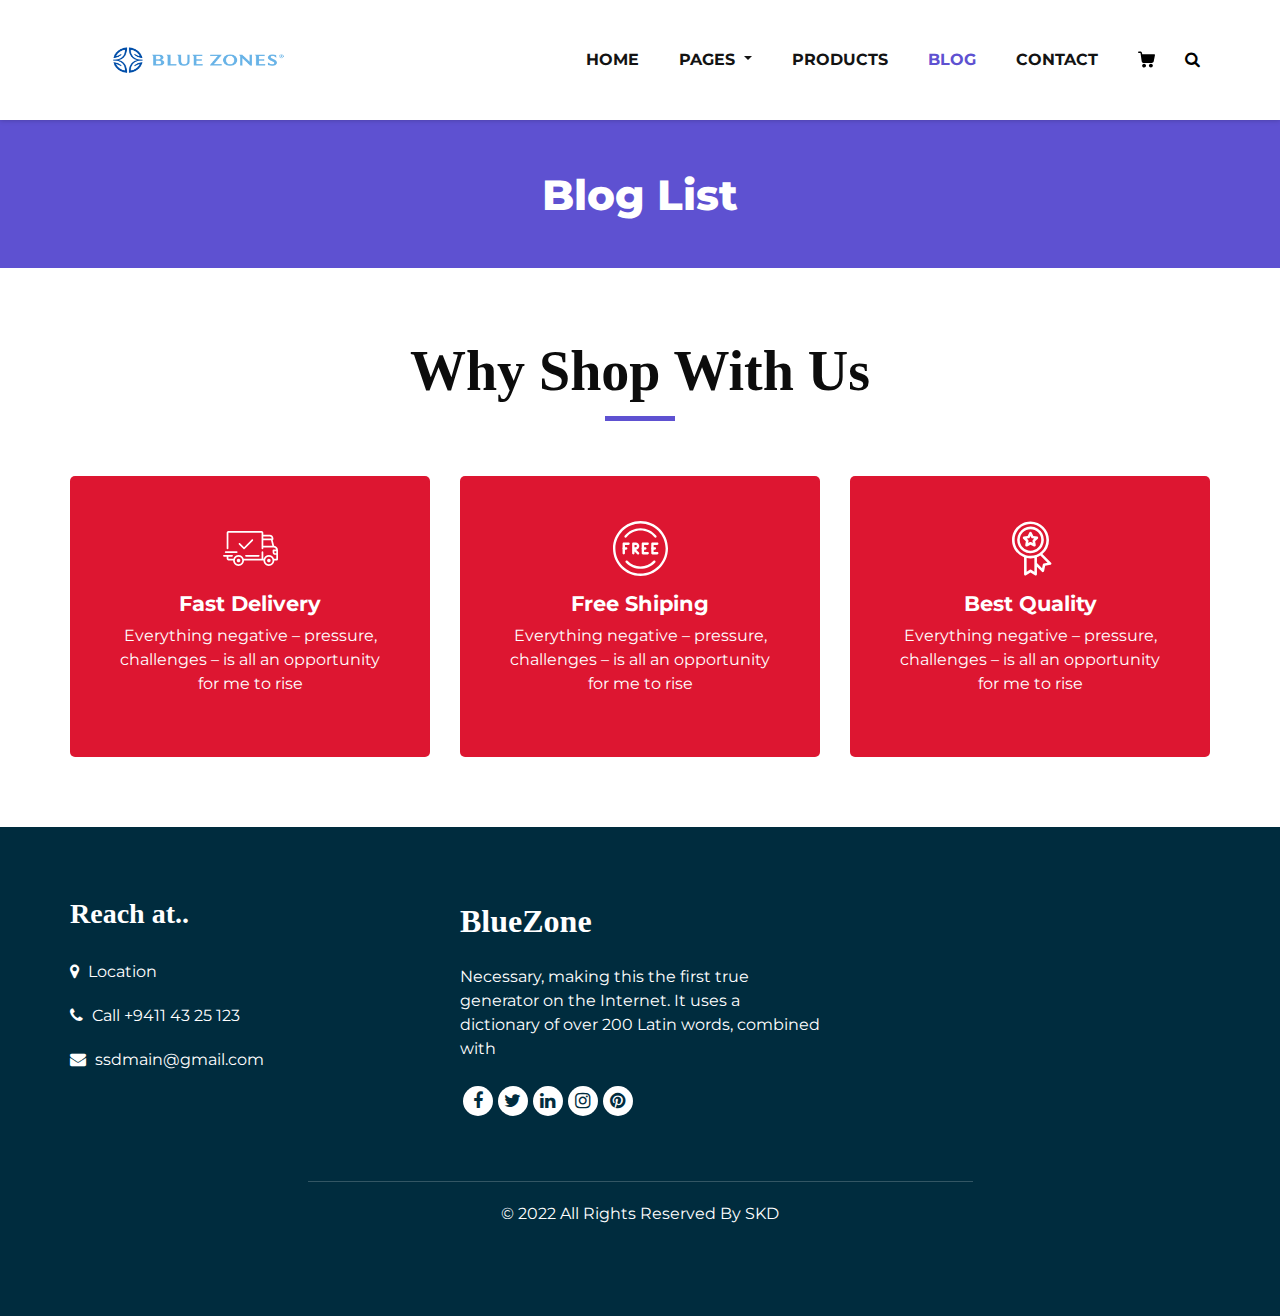
<file: BlueZone/BlueZone-main/BlueZone/blog_list.html>
<!DOCTYPE html>
<html>
   <head>
      <!-- Basic -->
      <meta charset="utf-8" />
      <meta http-equiv="X-UA-Compatible" content="IE=edge" />
      <!-- Mobile Metas -->
      <meta name="viewport" content="width=device-width, initial-scale=1, shrink-to-fit=no" />
      <!-- Site Metas -->
      <meta name="keywords" content="" />
      <meta name="description" content="" />
      <meta name="author" content="" />
      <link rel="shortcut icon" href="images/logo.jpg" type="">
      <title>BlueZone</title>
      <!-- bootstrap core css -->
      <link rel="stylesheet" type="text/css" href="css/bootstrap.css" />
      <!-- font awesome style -->
      <link href="css/font-awesome.min.css" rel="stylesheet" />
      <!-- Custom styles for this template -->
      <link href="css/style.css" rel="stylesheet" />
      <!-- responsive style -->
      <link href="css/responsive.css" rel="stylesheet" />
   </head>
   <body class="sub_page">
      <div class="hero_area">
         <!-- header section strats -->
         <header class="header_section">
            <div class="container">
               <nav class="navbar navbar-expand-lg custom_nav-container ">
                  <a class="navbar-brand" href="index.html"><img width="250" height="80px" src="images/logo.jpg" alt="#" /></a>
                  <button class="navbar-toggler" type="button" data-toggle="collapse" data-target="#navbarSupportedContent" aria-controls="navbarSupportedContent" aria-expanded="false" aria-label="Toggle navigation">
                  <span class=""> </span>
                  </button>
                  <div class="collapse navbar-collapse" id="navbarSupportedContent">
                     <ul class="navbar-nav">
                        <li class="nav-item">
                           <a class="nav-link" href="index.html">Home <span class="sr-only">(current)</span></a>
                        </li>
                        <li class="nav-item dropdown">
                           <a class="nav-link dropdown-toggle" href="#" data-toggle="dropdown" role="button" aria-haspopup="true" aria-expanded="true"> <span class="nav-label">Pages <span class="caret"></span></a>
                           <ul class="dropdown-menu">
                              <li><a href="about.html">About</a></li>
                              <li><a href="testimonial.html">Testimonial</a></li>
                           </ul>
                        </li>
                        <li class="nav-item">
                           <a class="nav-link" href="product.html">Products</a>
                        </li>
                        <li class="nav-item active">
                           <a class="nav-link" href="blog_list.html">Blog</a>
                        </li>
                        <li class="nav-item">
                           <a class="nav-link" href="contact.html">Contact</a>
                        </li>
                        <li class="nav-item">
                           <a class="nav-link" href="#">
                              <svg version="1.1" id="Capa_1" xmlns="http://www.w3.org/2000/svg" xmlns:xlink="http://www.w3.org/1999/xlink" x="0px" y="0px" viewBox="0 0 456.029 456.029" style="enable-background:new 0 0 456.029 456.029;" xml:space="preserve">
                                 <g>
                                    <g>
                                       <path d="M345.6,338.862c-29.184,0-53.248,23.552-53.248,53.248c0,29.184,23.552,53.248,53.248,53.248
                                          c29.184,0,53.248-23.552,53.248-53.248C398.336,362.926,374.784,338.862,345.6,338.862z" />
                                    </g>
                                 </g>
                                 <g>
                                    <g>
                                       <path d="M439.296,84.91c-1.024,0-2.56-0.512-4.096-0.512H112.64l-5.12-34.304C104.448,27.566,84.992,10.67,61.952,10.67H20.48
                                          C9.216,10.67,0,19.886,0,31.15c0,11.264,9.216,20.48,20.48,20.48h41.472c2.56,0,4.608,2.048,5.12,4.608l31.744,216.064
                                          c4.096,27.136,27.648,47.616,55.296,47.616h212.992c26.624,0,49.664-18.944,55.296-45.056l33.28-166.4
                                          C457.728,97.71,450.56,86.958,439.296,84.91z" />
                                    </g>
                                 </g>
                                 <g>
                                    <g>
                                       <path d="M215.04,389.55c-1.024-28.16-24.576-50.688-52.736-50.688c-29.696,1.536-52.224,26.112-51.2,55.296
                                          c1.024,28.16,24.064,50.688,52.224,50.688h1.024C193.536,443.31,216.576,418.734,215.04,389.55z" />
                                    </g>
                                 </g>
                                 <g>
                                 </g>
                                 <g>
                                 </g>
                                 <g>
                                 </g>
                                 <g>
                                 </g>
                                 <g>
                                 </g>
                                 <g>
                                 </g>
                                 <g>
                                 </g>
                                 <g>
                                 </g>
                                 <g>
                                 </g>
                                 <g>
                                 </g>
                                 <g>
                                 </g>
                                 <g>
                                 </g>
                                 <g>
                                 </g>
                                 <g>
                                 </g>
                                 <g>
                                 </g>
                              </svg>
                           </a>
                        </li>
                        <form class="form-inline">
                           <button class="btn  my-2 my-sm-0 nav_search-btn" type="submit">
                           <i class="fa fa-search" aria-hidden="true"></i>
                           </button>
                        </form>
                     </ul>
                  </div>
               </nav>
            </div>
         </header>
         <!-- end header section -->
      </div>
      <!-- inner page section -->
      <section class="inner_page_head">
         <div class="container_fuild">
            <div class="row">
               <div class="col-md-12">
                  <div class="full">
                     <h3>Blog List</h3>
                  </div>
               </div>
            </div>
         </div>
      </section>
      <!-- end inner page section -->
      <!-- why section -->
      <section class="why_section layout_padding">
         <div class="container">
            <div class="heading_container heading_center">
               <h2>
                  Why Shop With Us
               </h2>
            </div>
            <div class="row">
               <div class="col-md-4">
                  <div class="box ">
                     <div class="img-box">
                        <svg version="1.1" id="Layer_1" xmlns="http://www.w3.org/2000/svg" xmlns:xlink="http://www.w3.org/1999/xlink" x="0px" y="0px" viewBox="0 0 512 512" style="enable-background:new 0 0 512 512;" xml:space="preserve">
                           <g>
                              <g>
                                 <path d="M476.158,231.363l-13.259-53.035c3.625-0.77,6.345-3.986,6.345-7.839v-8.551c0-18.566-15.105-33.67-33.67-33.67h-60.392
                                    V110.63c0-9.136-7.432-16.568-16.568-16.568H50.772c-9.136,0-16.568,7.432-16.568,16.568V256c0,4.427,3.589,8.017,8.017,8.017
                                    c4.427,0,8.017-3.589,8.017-8.017V110.63c0-0.295,0.239-0.534,0.534-0.534h307.841c0.295,0,0.534,0.239,0.534,0.534v145.372
                                    c0,4.427,3.589,8.017,8.017,8.017c4.427,0,8.017-3.589,8.017-8.017v-9.088h94.569c0.008,0,0.014,0.002,0.021,0.002
                                    c0.008,0,0.015-0.001,0.022-0.001c11.637,0.008,21.518,7.646,24.912,18.171h-24.928c-4.427,0-8.017,3.589-8.017,8.017v17.102
                                    c0,13.851,11.268,25.119,25.119,25.119h9.086v35.273h-20.962c-6.886-19.883-25.787-34.205-47.982-34.205
                                    s-41.097,14.322-47.982,34.205h-3.86v-60.393c0-4.427-3.589-8.017-8.017-8.017c-4.427,0-8.017,3.589-8.017,8.017v60.391H192.817
                                    c-6.886-19.883-25.787-34.205-47.982-34.205s-41.097,14.322-47.982,34.205H50.772c-0.295,0-0.534-0.239-0.534-0.534v-17.637
                                    h34.739c4.427,0,8.017-3.589,8.017-8.017s-3.589-8.017-8.017-8.017H8.017c-4.427,0-8.017,3.589-8.017,8.017
                                    s3.589,8.017,8.017,8.017h26.188v17.637c0,9.136,7.432,16.568,16.568,16.568h43.304c-0.002,0.178-0.014,0.355-0.014,0.534
                                    c0,27.996,22.777,50.772,50.772,50.772s50.772-22.776,50.772-50.772c0-0.18-0.012-0.356-0.014-0.534h180.67
                                    c-0.002,0.178-0.014,0.355-0.014,0.534c0,27.996,22.777,50.772,50.772,50.772c27.995,0,50.772-22.776,50.772-50.772
                                    c0-0.18-0.012-0.356-0.014-0.534h26.203c4.427,0,8.017-3.589,8.017-8.017v-85.511C512,251.989,496.423,234.448,476.158,231.363z
                                    M375.182,144.301h60.392c9.725,0,17.637,7.912,17.637,17.637v0.534h-78.029V144.301z M375.182,230.881v-52.376h71.235
                                    l13.094,52.376H375.182z M144.835,401.904c-19.155,0-34.739-15.583-34.739-34.739s15.584-34.739,34.739-34.739
                                    c19.155,0,34.739,15.583,34.739,34.739S163.99,401.904,144.835,401.904z M427.023,401.904c-19.155,0-34.739-15.583-34.739-34.739
                                    s15.584-34.739,34.739-34.739c19.155,0,34.739,15.583,34.739,34.739S446.178,401.904,427.023,401.904z M495.967,299.29h-9.086
                                    c-5.01,0-9.086-4.076-9.086-9.086v-9.086h18.171V299.29z" />
                              </g>
                           </g>
                           <g>
                              <g>
                                 <path d="M144.835,350.597c-9.136,0-16.568,7.432-16.568,16.568c0,9.136,7.432,16.568,16.568,16.568
                                    c9.136,0,16.568-7.432,16.568-16.568C161.403,358.029,153.971,350.597,144.835,350.597z" />
                              </g>
                           </g>
                           <g>
                              <g>
                                 <path d="M427.023,350.597c-9.136,0-16.568,7.432-16.568,16.568c0,9.136,7.432,16.568,16.568,16.568
                                    c9.136,0,16.568-7.432,16.568-16.568C443.591,358.029,436.159,350.597,427.023,350.597z" />
                              </g>
                           </g>
                           <g>
                              <g>
                                 <path d="M332.96,316.393H213.244c-4.427,0-8.017,3.589-8.017,8.017s3.589,8.017,8.017,8.017H332.96
                                    c4.427,0,8.017-3.589,8.017-8.017S337.388,316.393,332.96,316.393z" />
                              </g>
                           </g>
                           <g>
                              <g>
                                 <path d="M127.733,282.188H25.119c-4.427,0-8.017,3.589-8.017,8.017s3.589,8.017,8.017,8.017h102.614
                                    c4.427,0,8.017-3.589,8.017-8.017S132.16,282.188,127.733,282.188z" />
                              </g>
                           </g>
                           <g>
                              <g>
                                 <path d="M278.771,173.37c-3.13-3.13-8.207-3.13-11.337,0.001l-71.292,71.291l-37.087-37.087c-3.131-3.131-8.207-3.131-11.337,0
                                    c-3.131,3.131-3.131,8.206,0,11.337l42.756,42.756c1.565,1.566,3.617,2.348,5.668,2.348s4.104-0.782,5.668-2.348l76.96-76.96
                                    C281.901,181.576,281.901,176.501,278.771,173.37z" />
                              </g>
                           </g>
                           <g>
                           </g>
                           <g>
                           </g>
                           <g>
                           </g>
                           <g>
                           </g>
                           <g>
                           </g>
                           <g>
                           </g>
                           <g>
                           </g>
                           <g>
                           </g>
                           <g>
                           </g>
                           <g>
                           </g>
                           <g>
                           </g>
                           <g>
                           </g>
                           <g>
                           </g>
                           <g>
                           </g>
                           <g>
                           </g>
                        </svg>
                     </div>
                     <div class="detail-box">
                        <h5>
                           Fast Delivery
                        </h5>
                        <p>
                           Everything negative – pressure, challenges – is all an opportunity for me to rise

                        </p>
                     </div>
                  </div>
               </div>
               <div class="col-md-4">
                  <div class="box ">
                     <div class="img-box">
                        <svg version="1.1" id="Capa_1" xmlns="http://www.w3.org/2000/svg" xmlns:xlink="http://www.w3.org/1999/xlink" x="0px" y="0px" viewBox="0 0 490.667 490.667" style="enable-background:new 0 0 490.667 490.667;" xml:space="preserve">
                           <g>
                              <g>
                                 <path d="M138.667,192H96c-5.888,0-10.667,4.779-10.667,10.667V288c0,5.888,4.779,10.667,10.667,10.667s10.667-4.779,10.667-10.667
                                    v-74.667h32c5.888,0,10.667-4.779,10.667-10.667S144.555,192,138.667,192z" />
                              </g>
                           </g>
                           <g>
                              <g>
                                 <path d="M117.333,234.667H96c-5.888,0-10.667,4.779-10.667,10.667S90.112,256,96,256h21.333c5.888,0,10.667-4.779,10.667-10.667
                                    S123.221,234.667,117.333,234.667z" />
                              </g>
                           </g>
                           <g>
                              <g>
                                 <path d="M245.333,0C110.059,0,0,110.059,0,245.333s110.059,245.333,245.333,245.333s245.333-110.059,245.333-245.333
                                    S380.608,0,245.333,0z M245.333,469.333c-123.52,0-224-100.48-224-224s100.48-224,224-224s224,100.48,224,224
                                    S368.853,469.333,245.333,469.333z" />
                              </g>
                           </g>
                           <g>
                              <g>
                                 <path d="M386.752,131.989C352.085,88.789,300.544,64,245.333,64s-106.752,24.789-141.419,67.989
                                    c-3.691,4.587-2.965,11.307,1.643,14.997c4.587,3.691,11.307,2.965,14.976-1.643c30.613-38.144,76.096-60.011,124.8-60.011
                                    s94.187,21.867,124.779,60.011c2.112,2.624,5.205,3.989,8.32,3.989c2.368,0,4.715-0.768,6.677-2.347
                                    C389.717,143.296,390.443,136.576,386.752,131.989z" />
                              </g>
                           </g>
                           <g>
                              <g>
                                 <path d="M376.405,354.923c-4.224-4.032-11.008-3.861-15.061,0.405c-30.613,32.235-71.808,50.005-116.011,50.005
                                    s-85.397-17.771-115.989-50.005c-4.032-4.309-10.816-4.437-15.061-0.405c-4.309,4.053-4.459,10.816-0.405,15.083
                                    c34.667,36.544,81.344,56.661,131.456,56.661s96.789-20.117,131.477-56.661C380.864,365.739,380.693,358.976,376.405,354.923z" />
                              </g>
                           </g>
                           <g>
                              <g>
                                 <path d="M206.805,255.723c15.701-2.027,27.861-15.488,27.861-31.723c0-17.643-14.357-32-32-32h-21.333
                                    c-5.888,0-10.667,4.779-10.667,10.667v42.581c0,0.043,0,0.107,0,0.149V288c0,5.888,4.779,10.667,10.667,10.667
                                    S192,293.888,192,288v-16.917l24.448,24.469c2.091,2.069,4.821,3.115,7.552,3.115c2.731,0,5.461-1.045,7.531-3.136
                                    c4.16-4.16,4.16-10.923,0-15.083L206.805,255.723z M192,234.667v-21.333h10.667c5.867,0,10.667,4.779,10.667,10.667
                                    s-4.8,10.667-10.667,10.667H192z" />
                              </g>
                           </g>
                           <g>
                              <g>
                                 <path d="M309.333,277.333h-32v-64h32c5.888,0,10.667-4.779,10.667-10.667S315.221,192,309.333,192h-42.667
                                    c-5.888,0-10.667,4.779-10.667,10.667V288c0,5.888,4.779,10.667,10.667,10.667h42.667c5.888,0,10.667-4.779,10.667-10.667
                                    S315.221,277.333,309.333,277.333z" />
                              </g>
                           </g>
                           <g>
                              <g>
                                 <path d="M288,234.667h-21.333c-5.888,0-10.667,4.779-10.667,10.667S260.779,256,266.667,256H288
                                    c5.888,0,10.667-4.779,10.667-10.667S293.888,234.667,288,234.667z" />
                              </g>
                           </g>
                           <g>
                              <g>
                                 <path d="M394.667,277.333h-32v-64h32c5.888,0,10.667-4.779,10.667-10.667S400.555,192,394.667,192H352
                                    c-5.888,0-10.667,4.779-10.667,10.667V288c0,5.888,4.779,10.667,10.667,10.667h42.667c5.888,0,10.667-4.779,10.667-10.667
                                    S400.555,277.333,394.667,277.333z" />
                              </g>
                           </g>
                           <g>
                              <g>
                                 <path d="M373.333,234.667H352c-5.888,0-10.667,4.779-10.667,10.667S346.112,256,352,256h21.333
                                    c5.888,0,10.667-4.779,10.667-10.667S379.221,234.667,373.333,234.667z" />
                              </g>
                           </g>
                           <g>
                           </g>
                           <g>
                           </g>
                           <g>
                           </g>
                           <g>
                           </g>
                           <g>
                           </g>
                           <g>
                           </g>
                           <g>
                           </g>
                           <g>
                           </g>
                           <g>
                           </g>
                           <g>
                           </g>
                           <g>
                           </g>
                           <g>
                           </g>
                           <g>
                           </g>
                           <g>
                           </g>
                           <g>
                           </g>
                        </svg>
                     </div>
                     <div class="detail-box">
                        <h5>
                           Free Shiping
                        </h5>
                        <p>
                           Everything negative – pressure, challenges – is all an opportunity for me to rise

                        </p>
                     </div>
                  </div>
               </div>
               <div class="col-md-4">
                  <div class="box ">
                     <div class="img-box">
                        <svg id="_30_Premium" height="512" viewBox="0 0 512 512" width="512" xmlns="http://www.w3.org/2000/svg" data-name="30_Premium">
                           <g id="filled">
                              <path d="m252.92 300h3.08a124.245 124.245 0 1 0 -4.49-.09c.075.009.15.023.226.03.394.039.789.06 1.184.06zm-96.92-124a100 100 0 1 1 100 100 100.113 100.113 0 0 1 -100-100z" />
                              <path d="m447.445 387.635-80.4-80.4a171.682 171.682 0 0 0 60.955-131.235c0-94.841-77.159-172-172-172s-172 77.159-172 172c0 73.747 46.657 136.794 112 161.2v158.8c-.3 9.289 11.094 15.384 18.656 9.984l41.344-27.562 41.344 27.562c7.574 5.4 18.949-.7 18.656-9.984v-70.109l46.6 46.594c6.395 6.789 18.712 3.025 20.253-6.132l9.74-48.724 48.725-9.742c9.163-1.531 12.904-13.893 6.127-20.252zm-339.445-211.635c0-81.607 66.393-148 148-148s148 66.393 148 148-66.393 148-148 148-148-66.393-148-148zm154.656 278.016a12 12 0 0 0 -13.312 0l-29.344 19.562v-129.378a172.338 172.338 0 0 0 72 0v129.38zm117.381-58.353a12 12 0 0 0 -9.415 9.415l-6.913 34.58-47.709-47.709v-54.749a171.469 171.469 0 0 0 31.467-15.6l67.151 67.152z" />
                              <path d="m287.62 236.985c8.349 4.694 19.251-3.212 17.367-12.618l-5.841-35.145 25.384-25c7.049-6.5 2.89-19.3-6.634-20.415l-35.23-5.306-15.933-31.867c-4.009-8.713-17.457-8.711-21.466 0l-15.933 31.866-35.23 5.306c-9.526 1.119-13.681 13.911-6.634 20.415l25.384 25-5.841 35.145c-1.879 9.406 9 17.31 17.367 12.618l31.62-16.414zm-53-32.359 2.928-17.615a12 12 0 0 0 -3.417-10.516l-12.721-12.531 17.658-2.66a12 12 0 0 0 8.947-6.5l7.985-15.971 7.985 15.972a12 12 0 0 0 8.947 6.5l17.658 2.66-12.723 12.535a12 12 0 0 0 -3.417 10.516l2.928 17.615-15.849-8.231a12 12 0 0 0 -11.058 0z" />
                           </g>
                        </svg>
                     </div>
                     <div class="detail-box">
                        <h5>
                           Best Quality
                        </h5>
                        <p>
                           Everything negative – pressure, challenges – is all an opportunity for me to rise

                        </p>
                     </div>
                  </div>
               </div>
            </div>
         </div>
      </section>
      <!-- end why section -->
      <!-- footer section -->
      <footer class="footer_section">
         <div class="container">
            <div class="row">
               <div class="col-md-4 footer-col">
                  <div class="footer_contact">
                     <h4>
                        Reach at..
                     </h4>
                     <div class="contact_link_box">
                        <a href="">
                        <i class="fa fa-map-marker" aria-hidden="true"></i>
                        <span>
                        Location
                        </span>
                        </a>
                        <a href="">
                        <i class="fa fa-phone" aria-hidden="true"></i>
                        <span>
                        Call  +9411 43 25 123
                        </span>
                        </a>
                        <a href="">
                        <i class="fa fa-envelope" aria-hidden="true"></i>
                        <span>
                        ssdmain@gmail.com
                        </span>
                        </a>
                     </div>
                  </div>
               </div>
               <div class="col-md-4 footer-col">
                  <div class="footer_detail">
                     <a href="index.html" class="footer-logo">
                     BlueZone
                     </a>
                     <p>
                        Necessary, making this the first true generator on the Internet. It uses a dictionary of over 200 Latin words, combined with
                     </p>
                     <div class="footer_social">
                        <a href="">
                        <i class="fa fa-facebook" aria-hidden="true"></i>
                        </a>
                        <a href="">
                        <i class="fa fa-twitter" aria-hidden="true"></i>
                        </a>
                        <a href="">
                        <i class="fa fa-linkedin" aria-hidden="true"></i>
                        </a>
                        <a href="">
                        <i class="fa fa-instagram" aria-hidden="true"></i>
                        </a>
                        <a href="">
                        <i class="fa fa-pinterest" aria-hidden="true"></i>
                        </a>
                     </div>
                  </div>
               </div>
               <div class="col-md-4 footer-col">
                  <div class="map_container">
                     <div class="map">
                        <div id="googleMap"></div>
                     </div>
                  </div>
               </div>
            </div>
            <div class="footer-info">
               <div class="col-lg-7 mx-auto px-0">
                  <p>© 2022 All Rights Reserved By SKD</p>
               </div>
            </div>
         </div>
      </footer>
      <!-- footer section -->
      <!-- jQery -->
      <script src="js/jquery-3.4.1.min.js"></script>
      <!-- popper js -->
      <script src="js/popper.min.js"></script>
      <!-- bootstrap js -->
      <script src="js/bootstrap.js"></script>
      <!-- custom js -->
      <script src="js/custom.js"></script>
   </body>
</html>
</file>
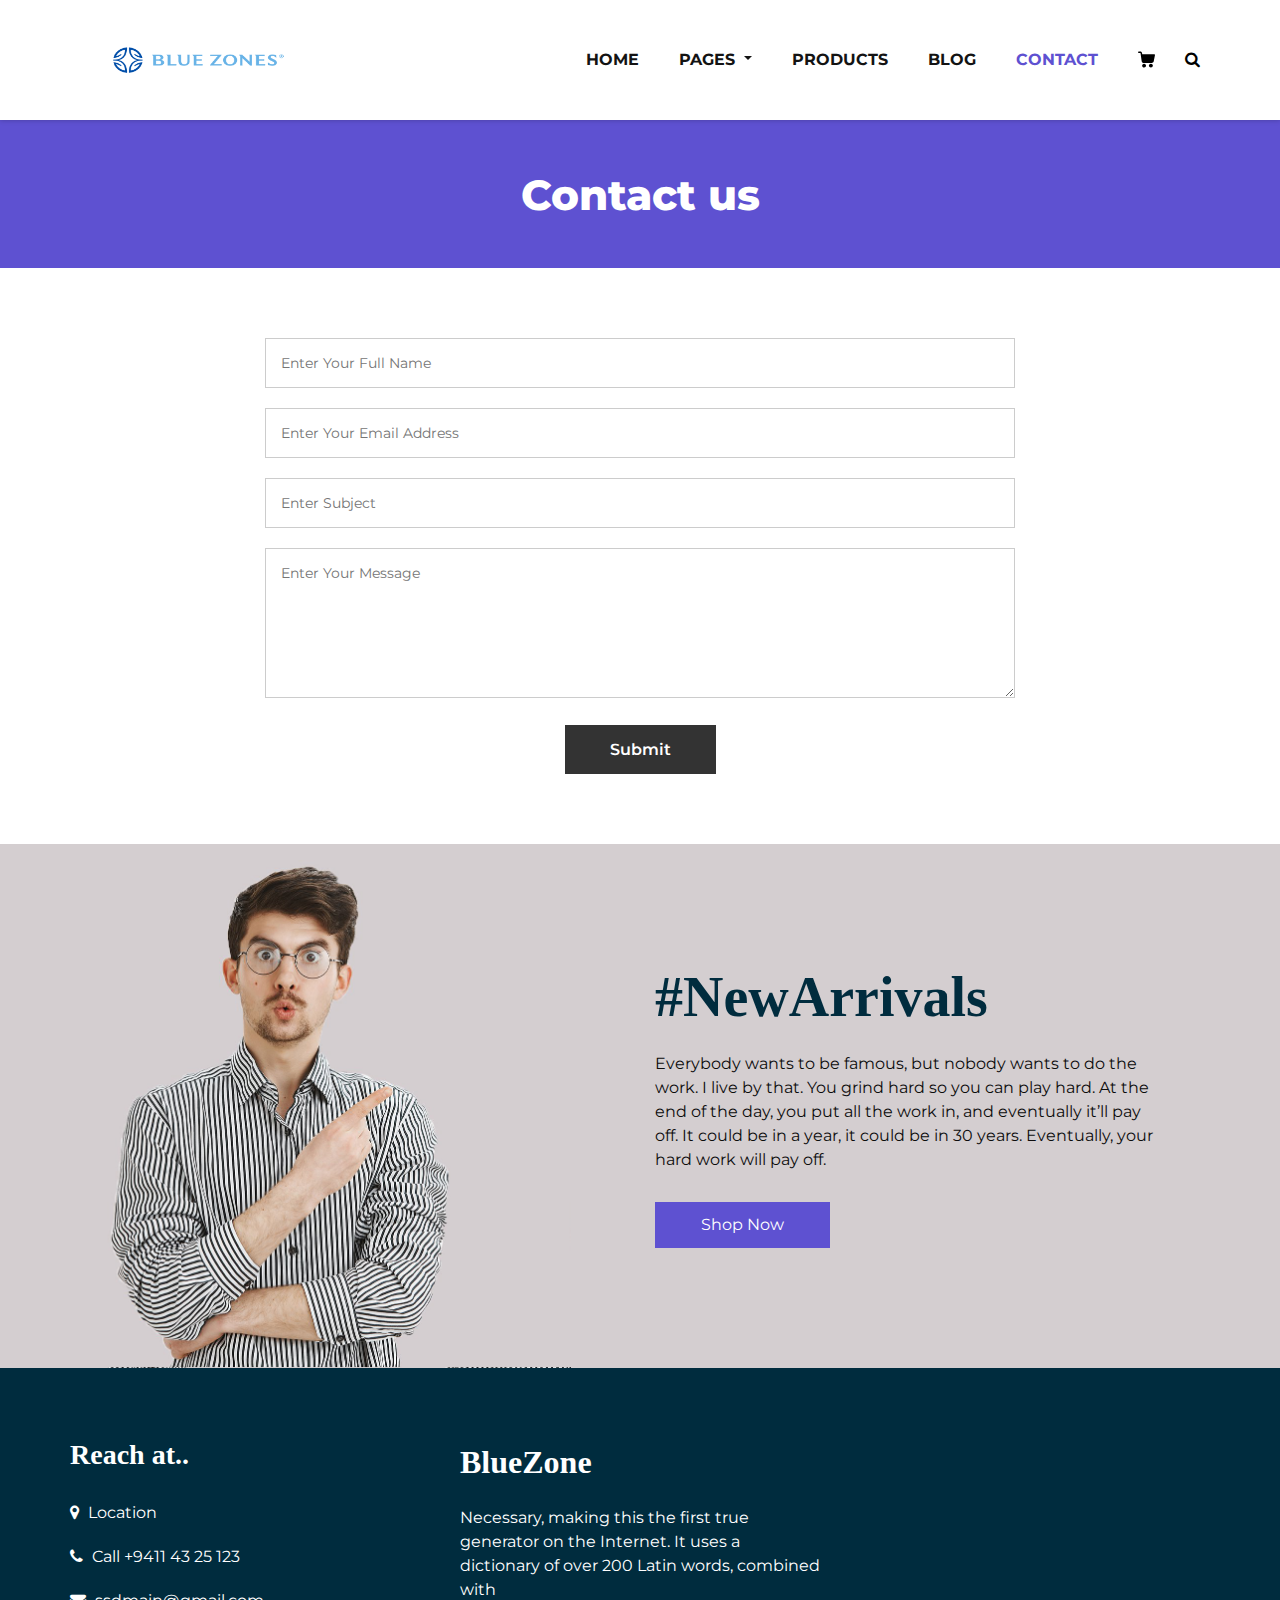
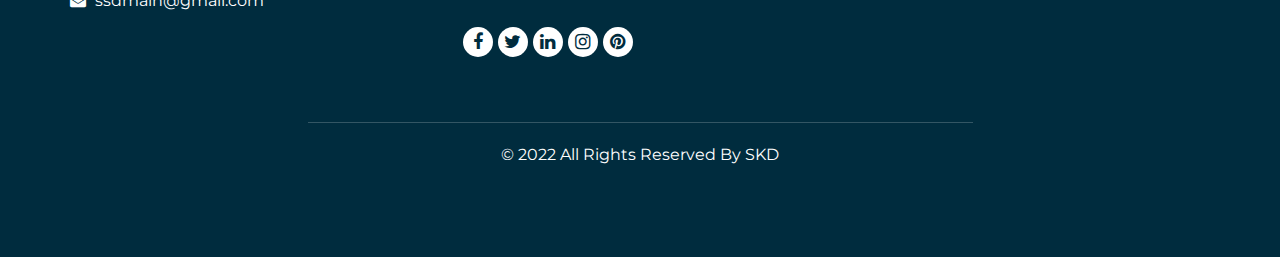
<file: BlueZone/BlueZone-main/BlueZone/contact.html>
<!DOCTYPE html>
<html>
   <head>
      <!-- Basic -->
      <meta charset="utf-8" />
      <meta http-equiv="X-UA-Compatible" content="IE=edge" />
      <!-- Mobile Metas -->
      <meta name="viewport" content="width=device-width, initial-scale=1, shrink-to-fit=no" />
      <!-- Site Metas -->
      <meta name="keywords" content="" />
      <meta name="description" content="" />
      <meta name="author" content="" />
      <link rel="shortcut icon" href="images/logo.jpg" type="">
      <title>BlueZone</title>
      <!-- bootstrap core css -->
      <link rel="stylesheet" type="text/css" href="css/bootstrap.css" />
      <!-- font awesome style -->
      <link href="css/font-awesome.min.css" rel="stylesheet" />
      <!-- Custom styles for this template -->
      <link href="css/style.css" rel="stylesheet" />
      <!-- responsive style -->
      <link href="css/responsive.css" rel="stylesheet" />
   </head>
   <body class="sub_page">
      <div class="hero_area">
         <!-- header section strats -->
         <header class="header_section">
            <div class="container">
               <nav class="navbar navbar-expand-lg custom_nav-container ">
                  <a class="navbar-brand" href="index.html"><img width="250" height="80px" src="images/logo.jpg" alt="#" /></a>
                  <button class="navbar-toggler" type="button" data-toggle="collapse" data-target="#navbarSupportedContent" aria-controls="navbarSupportedContent" aria-expanded="false" aria-label="Toggle navigation">
                  <span class=""> </span>
                  </button>
                  <div class="collapse navbar-collapse" id="navbarSupportedContent">
                     <ul class="navbar-nav">
                        <li class="nav-item">
                           <a class="nav-link" href="index.html">Home <span class="sr-only">(current)</span></a>
                        </li>
                        <li class="nav-item dropdown">
                           <a class="nav-link dropdown-toggle" href="#" data-toggle="dropdown" role="button" aria-haspopup="true" aria-expanded="true"> <span class="nav-label">Pages <span class="caret"></span></a>
                           <ul class="dropdown-menu">
                              <li><a href="about.html">About</a></li>
                              <li><a href="testimonial.html">Testimonial</a></li>
                           </ul>
                        </li>
                        <li class="nav-item">
                           <a class="nav-link" href="product.html">Products</a>
                        </li>
                        <li class="nav-item">
                           <a class="nav-link" href="blog_list.html">Blog</a>
                        </li>
                        <li class="nav-item active">
                           <a class="nav-link" href="contact.html">Contact</a>
                        </li>
                        <li class="nav-item">
                           <a class="nav-link" href="#">
                              <svg version="1.1" id="Capa_1" xmlns="http://www.w3.org/2000/svg" xmlns:xlink="http://www.w3.org/1999/xlink" x="0px" y="0px" viewBox="0 0 456.029 456.029" style="enable-background:new 0 0 456.029 456.029;" xml:space="preserve">
                                 <g>
                                    <g>
                                       <path d="M345.6,338.862c-29.184,0-53.248,23.552-53.248,53.248c0,29.184,23.552,53.248,53.248,53.248
                                          c29.184,0,53.248-23.552,53.248-53.248C398.336,362.926,374.784,338.862,345.6,338.862z" />
                                    </g>
                                 </g>
                                 <g>
                                    <g>
                                       <path d="M439.296,84.91c-1.024,0-2.56-0.512-4.096-0.512H112.64l-5.12-34.304C104.448,27.566,84.992,10.67,61.952,10.67H20.48
                                          C9.216,10.67,0,19.886,0,31.15c0,11.264,9.216,20.48,20.48,20.48h41.472c2.56,0,4.608,2.048,5.12,4.608l31.744,216.064
                                          c4.096,27.136,27.648,47.616,55.296,47.616h212.992c26.624,0,49.664-18.944,55.296-45.056l33.28-166.4
                                          C457.728,97.71,450.56,86.958,439.296,84.91z" />
                                    </g>
                                 </g>
                                 <g>
                                    <g>
                                       <path d="M215.04,389.55c-1.024-28.16-24.576-50.688-52.736-50.688c-29.696,1.536-52.224,26.112-51.2,55.296
                                          c1.024,28.16,24.064,50.688,52.224,50.688h1.024C193.536,443.31,216.576,418.734,215.04,389.55z" />
                                    </g>
                                 </g>
                                 <g>
                                 </g>
                                 <g>
                                 </g>
                                 <g>
                                 </g>
                                 <g>
                                 </g>
                                 <g>
                                 </g>
                                 <g>
                                 </g>
                                 <g>
                                 </g>
                                 <g>
                                 </g>
                                 <g>
                                 </g>
                                 <g>
                                 </g>
                                 <g>
                                 </g>
                                 <g>
                                 </g>
                                 <g>
                                 </g>
                                 <g>
                                 </g>
                                 <g>
                                 </g>
                              </svg>
                           </a>
                        </li>
                        <form class="form-inline">
                           <button class="btn  my-2 my-sm-0 nav_search-btn" type="submit">
                           <i class="fa fa-search" aria-hidden="true"></i>
                           </button>
                        </form>
                     </ul>
                  </div>
               </nav>
            </div>
         </header>
         <!-- end header section -->
      </div>
      <!-- inner page section -->
      <section class="inner_page_head">
         <div class="container_fuild">
            <div class="row">
               <div class="col-md-12">
                  <div class="full">
                     <h3>Contact us</h3>
                  </div>
               </div>
            </div>
         </div>
      </section>
      <!-- end inner page section -->
      <!-- why section -->
      <section class="why_section layout_padding">
         <div class="container">
         
            <div class="row">
               <div class="col-lg-8 offset-lg-2">
                  <div class="full">
                     <form action="index.html">
                        <fieldset>
                           <input type="text" placeholder="Enter your full name" name="name" required />
                           <input type="email" placeholder="Enter your email address" name="email" required />
                           <input type="text" placeholder="Enter subject" name="subject" required />
                           <textarea placeholder="Enter your message" required></textarea>
                           <input type="submit" value="Submit" />
                        </fieldset>
                     </form>
                  </div>
               </div>
            </div>
         </div>
      </section>
      <!-- end why section -->
      <!-- arrival section -->
      <section class="arrival_section">
         <div class="container">
            <div class="box">
               <div class="arrival_bg_box">
                  <img src="images/arrival-bg.png" alt="">
               </div>
               <div class="row">
                  <div class="col-md-6 ml-auto">
                     <div class="heading_container remove_line_bt">
                        <h2>
                           #NewArrivals
                        </h2>
                     </div>
                     <p style="margin-top: 20px;margin-bottom: 30px;">
                        Everybody wants to be famous, but nobody wants to do the work. I live by that. You grind hard so you can play hard. At the end of the day, you put all the work in, and eventually it’ll pay off. It could be in a year, it could be in 30 years. Eventually, your hard work will pay off.

                     </p>
                     <a href="">
                     Shop Now
                     </a>
                  </div>
               </div>
            </div>
         </div>
      </section>
      <!-- end arrival section -->
      <!-- footer section -->
      <footer class="footer_section">
         <div class="container">
            <div class="row">
               <div class="col-md-4 footer-col">
                  <div class="footer_contact">
                     <h4>
                        Reach at..
                     </h4>
                     <div class="contact_link_box">
                        <a href="">
                        <i class="fa fa-map-marker" aria-hidden="true"></i>
                        <span>
                        Location
                        </span>
                        </a>
                        <a href="">
                        <i class="fa fa-phone" aria-hidden="true"></i>
                        <span>
                        Call  +9411 43 25 123
                        </span>
                        </a>
                        <a href="">
                        <i class="fa fa-envelope" aria-hidden="true"></i>
                        <span>
                        ssdmain@gmail.com
                        </span>
                        </a>
                     </div>
                  </div>
               </div>
               <div class="col-md-4 footer-col">
                  <div class="footer_detail">
                     <a href="index.html" class="footer-logo">
                     BlueZone
                     </a>
                     <p>
                        Necessary, making this the first true generator on the Internet. It uses a dictionary of over 200 Latin words, combined with
                     </p>
                     <div class="footer_social">
                        <a href="">
                        <i class="fa fa-facebook" aria-hidden="true"></i>
                        </a>
                        <a href="">
                        <i class="fa fa-twitter" aria-hidden="true"></i>
                        </a>
                        <a href="">
                        <i class="fa fa-linkedin" aria-hidden="true"></i>
                        </a>
                        <a href="">
                        <i class="fa fa-instagram" aria-hidden="true"></i>
                        </a>
                        <a href="">
                        <i class="fa fa-pinterest" aria-hidden="true"></i>
                        </a>
                     </div>
                  </div>
               </div>
               <div class="col-md-4 footer-col">
                  <div class="map_container">
                     <div class="map">
                        <div id="googleMap"></div>
                     </div>
                  </div>
               </div>
            </div>
            <div class="footer-info">
               <div class="col-lg-7 mx-auto px-0">
                  <p>© 2022 All Rights Reserved By SKD</p>
               </div>
            </div>
         </div>
      </footer>
      <!-- footer section -->
      <!-- jQery -->
      <script src="js/jquery-3.4.1.min.js"></script>
      <!-- popper js -->
      <script src="js/popper.min.js"></script>
      <!-- bootstrap js -->
      <script src="js/bootstrap.js"></script>
      <!-- custom js -->
      <script src="js/custom.js"></script>
   </body>
</html>
</file>
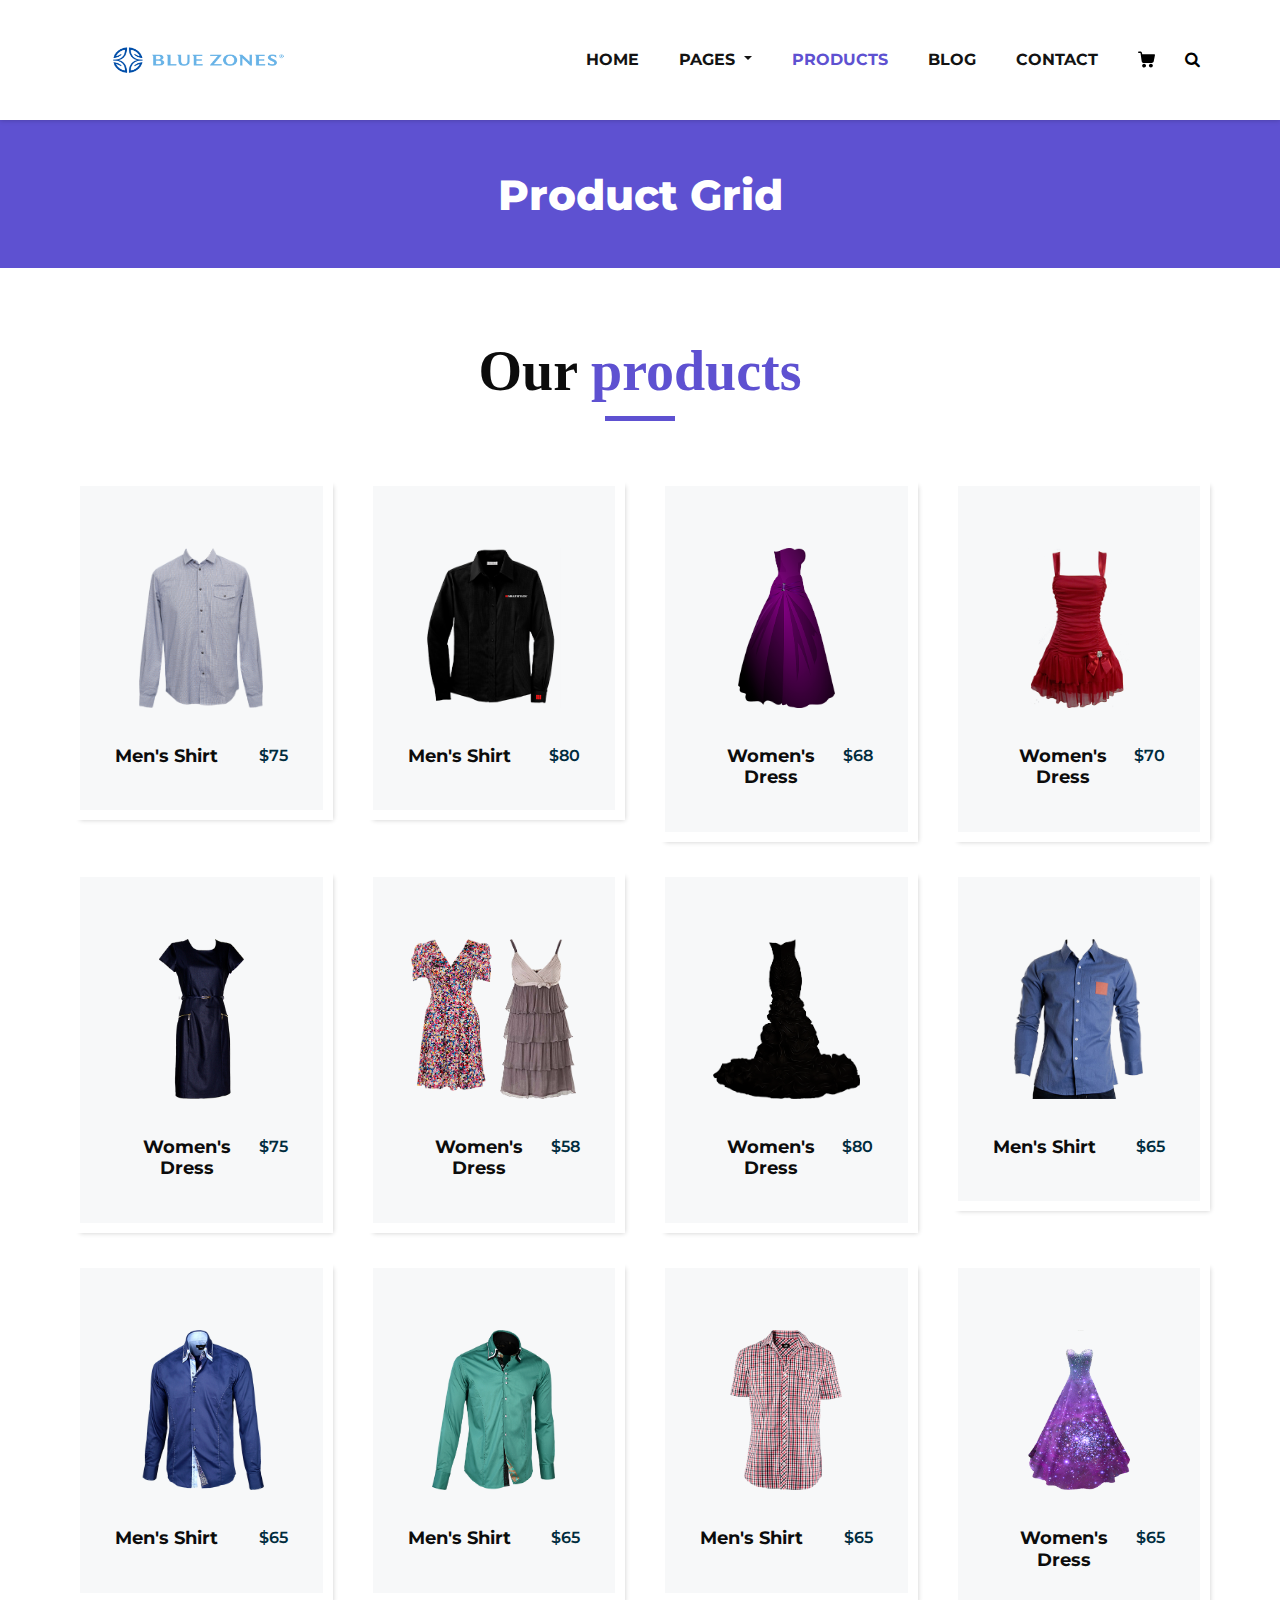
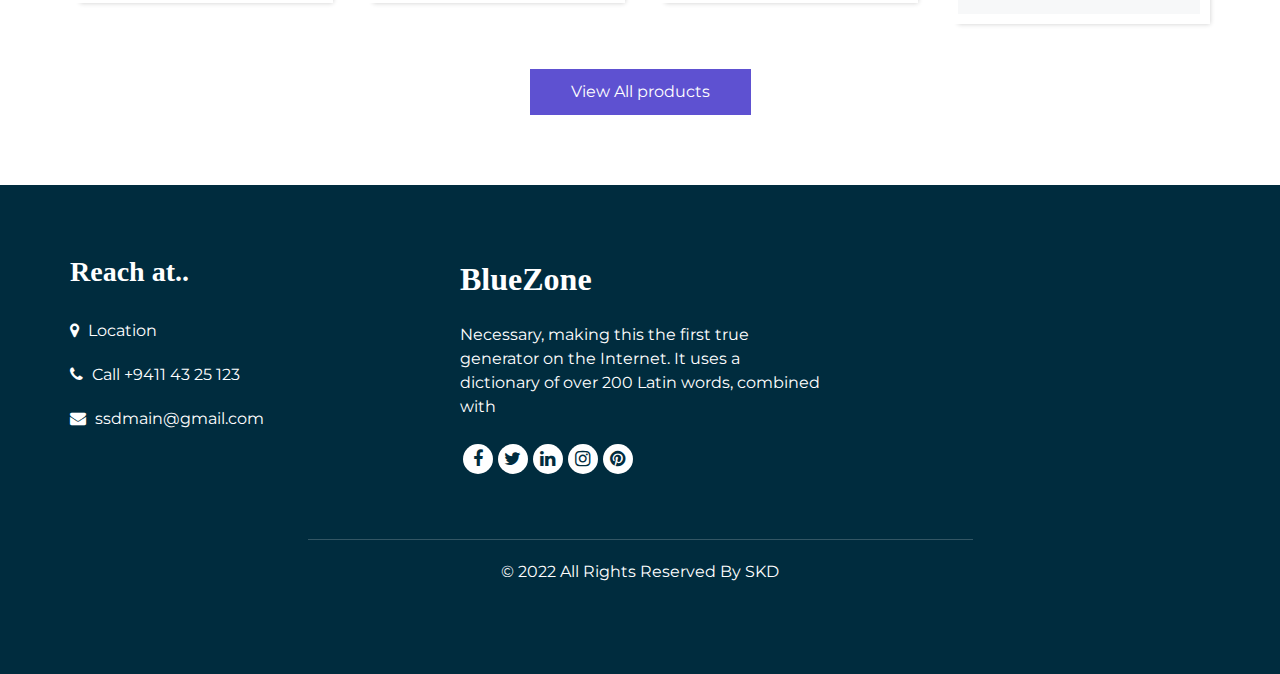
<file: BlueZone/BlueZone-main/BlueZone/product.html>
<!DOCTYPE html>
<html>
   <head>
      <!-- Basic -->
      <meta charset="utf-8" />
      <meta http-equiv="X-UA-Compatible" content="IE=edge" />
      <!-- Mobile Metas -->
      <meta name="viewport" content="width=device-width, initial-scale=1, shrink-to-fit=no" />
      <!-- Site Metas -->
      <meta name="keywords" content="" />
      <meta name="description" content="" />
      <meta name="author" content="" />
      <link rel="shortcut icon" href="images/logo.jpg" type="">
      <title>BlueZone</title>
      <!-- bootstrap core css -->
      <link rel="stylesheet" type="text/css" href="css/bootstrap.css" />
      <!-- font awesome style -->
      <link href="css/font-awesome.min.css" rel="stylesheet" />
      <!-- Custom styles for this template -->
      <link href="css/style.css" rel="stylesheet" />
      <!-- responsive style -->
      <link href="css/responsive.css" rel="stylesheet" />
   </head>
   <body class="sub_page">
      <div class="hero_area">
         <!-- header section strats -->
         <header class="header_section">
            <div class="container">
               <nav class="navbar navbar-expand-lg custom_nav-container ">
                  <a class="navbar-brand" href="index.html"><img width="250" height="80px" src="images/logo.jpg" alt="#" /></a>
                  <button class="navbar-toggler" type="button" data-toggle="collapse" data-target="#navbarSupportedContent" aria-controls="navbarSupportedContent" aria-expanded="false" aria-label="Toggle navigation">
                  <span class=""> </span>
                  </button>
                  <div class="collapse navbar-collapse" id="navbarSupportedContent">
                     <ul class="navbar-nav">
                        <li class="nav-item">
                           <a class="nav-link" href="index.html">Home <span class="sr-only">(current)</span></a>
                        </li>
                        <li class="nav-item dropdown">
                           <a class="nav-link dropdown-toggle" href="#" data-toggle="dropdown" role="button" aria-haspopup="true" aria-expanded="true"> <span class="nav-label">Pages <span class="caret"></span></a>
                           <ul class="dropdown-menu">
                              <li><a href="about.html">About</a></li>
                              <li><a href="testimonial.html">Testimonial</a></li>
                           </ul>
                        </li>
                        <li class="nav-item active">
                           <a class="nav-link" href="product.html">Products</a>
                        </li>
                        <li class="nav-item">
                           <a class="nav-link" href="blog_list.html">Blog</a>
                        </li>
                        <li class="nav-item">
                           <a class="nav-link" href="contact.html">Contact</a>
                        </li>
                        <li class="nav-item">
                           <a class="nav-link" href="#">
                              <svg version="1.1" id="Capa_1" xmlns="http://www.w3.org/2000/svg" xmlns:xlink="http://www.w3.org/1999/xlink" x="0px" y="0px" viewBox="0 0 456.029 456.029" style="enable-background:new 0 0 456.029 456.029;" xml:space="preserve">
                                 <g>
                                    <g>
                                       <path d="M345.6,338.862c-29.184,0-53.248,23.552-53.248,53.248c0,29.184,23.552,53.248,53.248,53.248
                                          c29.184,0,53.248-23.552,53.248-53.248C398.336,362.926,374.784,338.862,345.6,338.862z" />
                                    </g>
                                 </g>
                                 <g>
                                    <g>
                                       <path d="M439.296,84.91c-1.024,0-2.56-0.512-4.096-0.512H112.64l-5.12-34.304C104.448,27.566,84.992,10.67,61.952,10.67H20.48
                                          C9.216,10.67,0,19.886,0,31.15c0,11.264,9.216,20.48,20.48,20.48h41.472c2.56,0,4.608,2.048,5.12,4.608l31.744,216.064
                                          c4.096,27.136,27.648,47.616,55.296,47.616h212.992c26.624,0,49.664-18.944,55.296-45.056l33.28-166.4
                                          C457.728,97.71,450.56,86.958,439.296,84.91z" />
                                    </g>
                                 </g>
                                 <g>
                                    <g>
                                       <path d="M215.04,389.55c-1.024-28.16-24.576-50.688-52.736-50.688c-29.696,1.536-52.224,26.112-51.2,55.296
                                          c1.024,28.16,24.064,50.688,52.224,50.688h1.024C193.536,443.31,216.576,418.734,215.04,389.55z" />
                                    </g>
                                 </g>
                                 <g>
                                 </g>
                                 <g>
                                 </g>
                                 <g>
                                 </g>
                                 <g>
                                 </g>
                                 <g>
                                 </g>
                                 <g>
                                 </g>
                                 <g>
                                 </g>
                                 <g>
                                 </g>
                                 <g>
                                 </g>
                                 <g>
                                 </g>
                                 <g>
                                 </g>
                                 <g>
                                 </g>
                                 <g>
                                 </g>
                                 <g>
                                 </g>
                                 <g>
                                 </g>
                              </svg>
                           </a>
                        </li>
                        <form class="form-inline">
                           <button class="btn  my-2 my-sm-0 nav_search-btn" type="submit">
                           <i class="fa fa-search" aria-hidden="true"></i>
                           </button>
                        </form>
                     </ul>
                  </div>
               </nav>
            </div>
         </header>
         <!-- end header section -->
      </div>
      <!-- inner page section -->
      <section class="inner_page_head">
         <div class="container_fuild">
            <div class="row">
               <div class="col-md-12">
                  <div class="full">
                     <h3>Product Grid</h3>
                  </div>
               </div>
            </div>
         </div>
      </section>
      <!-- end inner page section -->
      <!-- product section -->
      <section class="product_section layout_padding">
         <div class="container">
            <div class="heading_container heading_center">
               <h2>
                  Our <span>products</span>
               </h2>
            </div>
            <div class="row">
               <div class="col-sm-6 col-md-4 col-lg-3">
                  <div class="box">
                     <div class="option_container">
                        <div class="options">
                           <a href="" class="option1">
                           Men's Shirt
                           </a>
                           <a href="" class="option2">
                           Buy Now
                           </a>
                        </div>
                     </div>
                     <div class="img-box">
                        <img src="images/p1.png" alt="">
                     </div>
                     <div class="detail-box">
                        <h5>
                           Men's Shirt
                        </h5>
                        <h6>
                           $75
                        </h6>
                     </div>
                  </div>
               </div>
               <div class="col-sm-6 col-md-4 col-lg-3">
                  <div class="box">
                     <div class="option_container">
                        <div class="options">
                           <a href="" class="option1">
                           Add To Cart
                           </a>
                           <a href="" class="option2">
                           Buy Now
                           </a>
                        </div>
                     </div>
                     <div class="img-box">
                        <img src="images/p2.png" alt="">
                     </div>
                     <div class="detail-box">
                        <h5>
                           Men's Shirt
                        </h5>
                        <h6>
                           $80
                        </h6>
                     </div>
                  </div>
               </div>
               <div class="col-sm-6 col-md-4 col-lg-3">
                  <div class="box">
                     <div class="option_container">
                        <div class="options">
                           <a href="" class="option1">
                           Add To Cart
                           </a>
                           <a href="" class="option2">
                           Buy Now
                           </a>
                        </div>
                     </div>
                     <div class="img-box">
                        <img src="images/p3.png" alt="">
                     </div>
                     <div class="detail-box">
                        <h5>
                           Women's Dress
                        </h5>
                        <h6>
                           $68
                        </h6>
                     </div>
                  </div>
               </div>
               <div class="col-sm-6 col-md-4 col-lg-3">
                  <div class="box">
                     <div class="option_container">
                        <div class="options">
                           <a href="" class="option1">
                           Add To Cart
                           </a>
                           <a href="" class="option2">
                           Buy Now
                           </a>
                        </div>
                     </div>
                     <div class="img-box">
                        <img src="images/p4.png" alt="">
                     </div>
                     <div class="detail-box">
                        <h5>
                           Women's Dress
                        </h5>
                        <h6>
                           $70
                        </h6>
                     </div>
                  </div>
               </div>
               <div class="col-sm-6 col-md-4 col-lg-3">
                  <div class="box">
                     <div class="option_container">
                        <div class="options">
                           <a href="" class="option1">
                           Add To Cart
                           </a>
                           <a href="" class="option2">
                           Buy Now
                           </a>
                        </div>
                     </div>
                     <div class="img-box">
                        <img src="images/p5.png" alt="">
                     </div>
                     <div class="detail-box">
                        <h5>
                           Women's Dress
                        </h5>
                        <h6>
                           $75
                        </h6>
                     </div>
                  </div>
               </div>
               <div class="col-sm-6 col-md-4 col-lg-3">
                  <div class="box">
                     <div class="option_container">
                        <div class="options">
                           <a href="" class="option1">
                           Add To Cart
                           </a>
                           <a href="" class="option2">
                           Buy Now
                           </a>
                        </div>
                     </div>
                     <div class="img-box">
                        <img src="images/p6.png" alt="">
                     </div>
                     <div class="detail-box">
                        <h5>
                           Women's Dress
                        </h5>
                        <h6>
                           $58
                        </h6>
                     </div>
                  </div>
               </div>
               <div class="col-sm-6 col-md-4 col-lg-3">
                  <div class="box">
                     <div class="option_container">
                        <div class="options">
                           <a href="" class="option1">
                           Add To Cart
                           </a>
                           <a href="" class="option2">
                           Buy Now
                           </a>
                        </div>
                     </div>
                     <div class="img-box">
                        <img src="images/p7.png" alt="">
                     </div>
                     <div class="detail-box">
                        <h5>
                           Women's Dress
                        </h5>
                        <h6>
                           $80
                        </h6>
                     </div>
                  </div>
               </div>
               <div class="col-sm-6 col-md-4 col-lg-3">
                  <div class="box">
                     <div class="option_container">
                        <div class="options">
                           <a href="" class="option1">
                           Add To Cart
                           </a>
                           <a href="" class="option2">
                           Buy Now
                           </a>
                        </div>
                     </div>
                     <div class="img-box">
                        <img src="images/p8.png" alt="">
                     </div>
                     <div class="detail-box">
                        <h5>
                           Men's Shirt
                        </h5>
                        <h6>
                           $65
                        </h6>
                     </div>
                  </div>
               </div>
               <div class="col-sm-6 col-md-4 col-lg-3">
                  <div class="box">
                     <div class="option_container">
                        <div class="options">
                           <a href="" class="option1">
                           Add To Cart
                           </a>
                           <a href="" class="option2">
                           Buy Now
                           </a>
                        </div>
                     </div>
                     <div class="img-box">
                        <img src="images/p9.png" alt="">
                     </div>
                     <div class="detail-box">
                        <h5>
                           Men's Shirt
                        </h5>
                        <h6>
                           $65
                        </h6>
                     </div>
                  </div>
               </div>
               <div class="col-sm-6 col-md-4 col-lg-3">
                  <div class="box">
                     <div class="option_container">
                        <div class="options">
                           <a href="" class="option1">
                           Add To Cart
                           </a>
                           <a href="" class="option2">
                           Buy Now
                           </a>
                        </div>
                     </div>
                     <div class="img-box">
                        <img src="images/p10.png" alt="">
                     </div>
                     <div class="detail-box">
                        <h5>
                           Men's Shirt
                        </h5>
                        <h6>
                           $65
                        </h6>
                     </div>
                  </div>
               </div>
               <div class="col-sm-6 col-md-4 col-lg-3">
                  <div class="box">
                     <div class="option_container">
                        <div class="options">
                           <a href="" class="option1">
                           Add To Cart
                           </a>
                           <a href="" class="option2">
                           Buy Now
                           </a>
                        </div>
                     </div>
                     <div class="img-box">
                        <img src="images/p11.png" alt="">
                     </div>
                     <div class="detail-box">
                        <h5>
                           Men's Shirt
                        </h5>
                        <h6>
                           $65
                        </h6>
                     </div>
                  </div>
               </div>
               <div class="col-sm-6 col-md-4 col-lg-3">
                  <div class="box">
                     <div class="option_container">
                        <div class="options">
                           <a href="" class="option1">
                           Add To Cart
                           </a>
                           <a href="" class="option2">
                           Buy Now
                           </a>
                        </div>
                     </div>
                     <div class="img-box">
                        <img src="images/p12.png" alt="">
                     </div>
                     <div class="detail-box">
                        <h5>
                           Women's Dress
                        </h5>
                        <h6>
                           $65
                        </h6>
                     </div>
                  </div>
               </div>
            </div>
            <div class="btn-box">
               <a href="">
               View All products
               </a>
            </div>
         </div>
      </section>
      <!-- end product section -->
      <!-- footer section -->
      <footer class="footer_section">
         <div class="container">
            <div class="row">
               <div class="col-md-4 footer-col">
                  <div class="footer_contact">
                     <h4>
                        Reach at..
                     </h4>
                     <div class="contact_link_box">
                        <a href="">
                        <i class="fa fa-map-marker" aria-hidden="true"></i>
                        <span>
                        Location
                        </span>
                        </a>
                        <a href="">
                        <i class="fa fa-phone" aria-hidden="true"></i>
                        <span>
                        Call  +9411 43 25 123
                        </span>
                        </a>
                        <a href="">
                        <i class="fa fa-envelope" aria-hidden="true"></i>
                        <span>
                        ssdmain@gmail.com
                        </span>
                        </a>
                     </div>
                  </div>
               </div>
               <div class="col-md-4 footer-col">
                  <div class="footer_detail">
                     <a href="index.html" class="footer-logo">
                     BlueZone
                     </a>
                     <p>
                        Necessary, making this the first true generator on the Internet. It uses a dictionary of over 200 Latin words, combined with
                     </p>
                     <div class="footer_social">
                        <a href="">
                        <i class="fa fa-facebook" aria-hidden="true"></i>
                        </a>
                        <a href="">
                        <i class="fa fa-twitter" aria-hidden="true"></i>
                        </a>
                        <a href="">
                        <i class="fa fa-linkedin" aria-hidden="true"></i>
                        </a>
                        <a href="">
                        <i class="fa fa-instagram" aria-hidden="true"></i>
                        </a>
                        <a href="">
                        <i class="fa fa-pinterest" aria-hidden="true"></i>
                        </a>
                     </div>
                  </div>
               </div>
               <div class="col-md-4 footer-col">
                  <div class="map_container">
                     <div class="map">
                        <div id="googleMap"></div>
                     </div>
                  </div>
               </div>
            </div>
            <div class="footer-info">
               <div class="col-lg-7 mx-auto px-0">
                  <p>© 2022 All Rights Reserved By SKD</p>
               </div>
            </div>
         </div>
      </footer>
      <!-- footer section -->
      <!-- jQery -->
      <script src="js/jquery-3.4.1.min.js"></script>
      <!-- popper js -->
      <script src="js/popper.min.js"></script>
      <!-- bootstrap js -->
      <script src="js/bootstrap.js"></script>
      <!-- custom js -->
      <script src="js/custom.js"></script>
   </body>
</html>
</file>
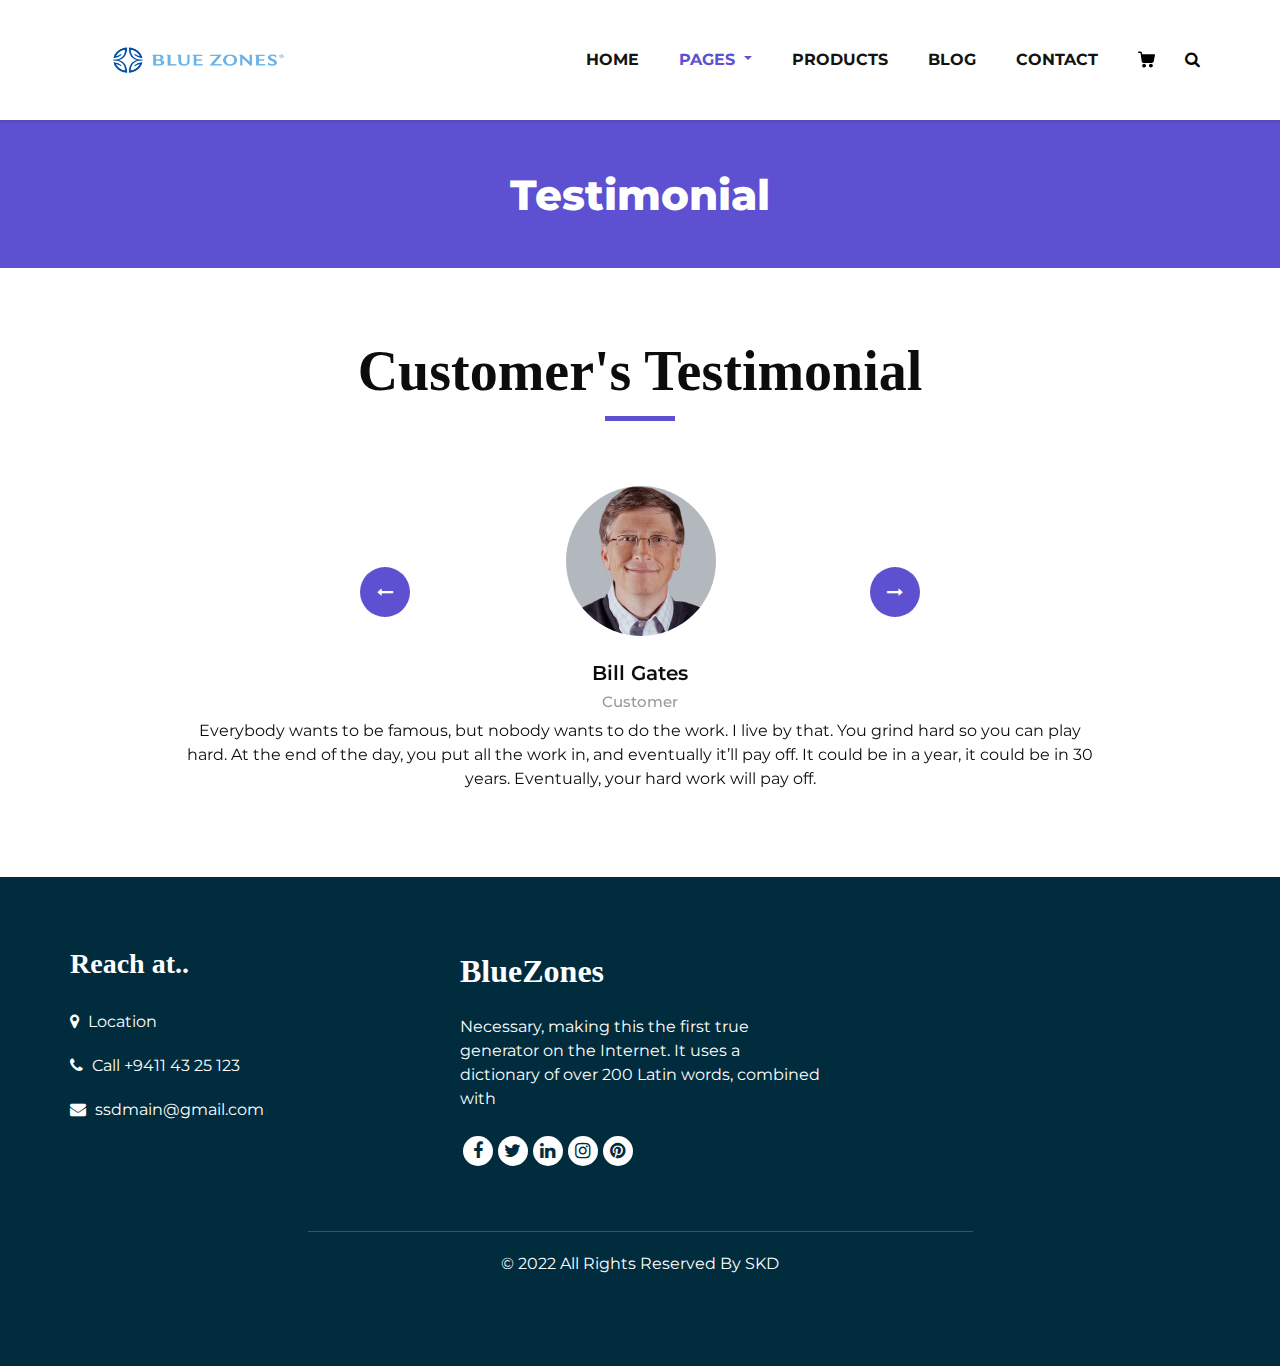
<file: BlueZone/BlueZone-main/BlueZone/testimonial.html>
<!DOCTYPE html>
<html>
   <head>
      <!-- Basic -->
      <meta charset="utf-8" />
      <meta http-equiv="X-UA-Compatible" content="IE=edge" />
      <!-- Mobile Metas -->
      <meta name="viewport" content="width=device-width, initial-scale=1, shrink-to-fit=no" />
      <!-- Site Metas -->
      <meta name="keywords" content="" />
      <meta name="description" content="" />
      <meta name="author" content="" />
      <link rel="shortcut icon" href="images/logo.jpg" type="">
      <title>BlueZone</title>
      <!-- bootstrap core css -->
      <link rel="stylesheet" type="text/css" href="css/bootstrap.css" />
      <!-- font awesome style -->
      <link href="css/font-awesome.min.css" rel="stylesheet" />
      <!-- Custom styles for this template -->
      <link href="css/style.css" rel="stylesheet" />
      <!-- responsive style -->
      <link href="css/responsive.css" rel="stylesheet" />
   </head>
   <body class="sub_page">
      <div class="hero_area">
         <!-- header section strats -->
         <header class="header_section">
            <div class="container">
               <nav class="navbar navbar-expand-lg custom_nav-container ">
                  <a class="navbar-brand" href="index.html"><img width="250"height="80px" src="images/logo.jpg" alt="#" /></a>
                  <button class="navbar-toggler" type="button" data-toggle="collapse" data-target="#navbarSupportedContent" aria-controls="navbarSupportedContent" aria-expanded="false" aria-label="Toggle navigation">
                  <span class=""> </span>
                  </button>
                  <div class="collapse navbar-collapse" id="navbarSupportedContent">
                     <ul class="navbar-nav">
                        <li class="nav-item">
                           <a class="nav-link" href="index.html">Home <span class="sr-only">(current)</span></a>
                        </li>
                        <li class="nav-item dropdown active">
                           <a class="nav-link dropdown-toggle" href="#" data-toggle="dropdown" role="button" aria-haspopup="true" aria-expanded="true"> <span class="nav-label">Pages <span class="caret"></span></a>
                           <ul class="dropdown-menu">
                              <li><a href="about.html">About</a></li>
                              <li><a href="testimonial.html">Testimonial</a></li>
                           </ul>
                        </li>
                        <li class="nav-item">
                           <a class="nav-link" href="product.html">Products</a>
                        </li>
                        <li class="nav-item">
                           <a class="nav-link" href="blog_list.html">Blog</a>
                        </li>
                        <li class="nav-item">
                           <a class="nav-link" href="contact.html">Contact</a>
                        </li>
                        <li class="nav-item">
                           <a class="nav-link" href="#">
                              <svg version="1.1" id="Capa_1" xmlns="http://www.w3.org/2000/svg" xmlns:xlink="http://www.w3.org/1999/xlink" x="0px" y="0px" viewBox="0 0 456.029 456.029" style="enable-background:new 0 0 456.029 456.029;" xml:space="preserve">
                                 <g>
                                    <g>
                                       <path d="M345.6,338.862c-29.184,0-53.248,23.552-53.248,53.248c0,29.184,23.552,53.248,53.248,53.248
                                          c29.184,0,53.248-23.552,53.248-53.248C398.336,362.926,374.784,338.862,345.6,338.862z" />
                                    </g>
                                 </g>
                                 <g>
                                    <g>
                                       <path d="M439.296,84.91c-1.024,0-2.56-0.512-4.096-0.512H112.64l-5.12-34.304C104.448,27.566,84.992,10.67,61.952,10.67H20.48
                                          C9.216,10.67,0,19.886,0,31.15c0,11.264,9.216,20.48,20.48,20.48h41.472c2.56,0,4.608,2.048,5.12,4.608l31.744,216.064
                                          c4.096,27.136,27.648,47.616,55.296,47.616h212.992c26.624,0,49.664-18.944,55.296-45.056l33.28-166.4
                                          C457.728,97.71,450.56,86.958,439.296,84.91z" />
                                    </g>
                                 </g>
                                 <g>
                                    <g>
                                       <path d="M215.04,389.55c-1.024-28.16-24.576-50.688-52.736-50.688c-29.696,1.536-52.224,26.112-51.2,55.296
                                          c1.024,28.16,24.064,50.688,52.224,50.688h1.024C193.536,443.31,216.576,418.734,215.04,389.55z" />
                                    </g>
                                 </g>
                                 <g>
                                 </g>
                                 <g>
                                 </g>
                                 <g>
                                 </g>
                                 <g>
                                 </g>
                                 <g>
                                 </g>
                                 <g>
                                 </g>
                                 <g>
                                 </g>
                                 <g>
                                 </g>
                                 <g>
                                 </g>
                                 <g>
                                 </g>
                                 <g>
                                 </g>
                                 <g>
                                 </g>
                                 <g>
                                 </g>
                                 <g>
                                 </g>
                                 <g>
                                 </g>
                              </svg>
                           </a>
                        </li>
                        <form class="form-inline">
                           <button class="btn  my-2 my-sm-0 nav_search-btn" type="submit">
                           <i class="fa fa-search" aria-hidden="true"></i>
                           </button>
                        </form>
                     </ul>
                  </div>
               </nav>
            </div>
         </header>
         <!-- end header section -->
      </div>
      <!-- inner page section -->
      <section class="inner_page_head">
         <div class="container_fuild">
            <div class="row">
               <div class="col-md-12">
                  <div class="full">
                     <h3>Testimonial</h3>
                  </div>
               </div>
            </div>
         </div>
      </section>
      <!-- end inner page section -->
      <!-- client section -->
      <section class="client_section layout_padding">
         <div class="container">
            <div class="heading_container heading_center">
               <h2>
                  Customer's Testimonial
               </h2>
            </div>
            <div id="carouselExample3Controls" class="carousel slide" data-ride="carousel">
               <div class="carousel-inner">
                  <div class="carousel-item active">
                     <div class="box col-lg-10 mx-auto">
                        <div class="img_container">
                           <div class="img-box">
                              <div class="img_box-inner">
                                 <img src="images/client1.jpg" alt="">
                              </div>
                           </div>
                        </div>
                        <div class="detail-box">
                           <h5>
                              Bill Gates
                           </h5>
                           <h6>
                              Customer
                           </h6>
                           <p>
                              Everybody wants to be famous, but nobody wants to do the work. I live by that. You grind hard so you can play hard. At the end of the day, you put all the work in, and eventually it’ll pay off. It could be in a year, it could be in 30 years. Eventually, your hard work will pay off.    

                           </p>
                        </div>
                     </div>
                  </div>
                  <div class="carousel-item">
                     <div class="box col-lg-10 mx-auto">
                        <div class="img_container">
                           <div class="img-box">
                              <div class="img_box-inner">
                                 <img src="images/client2.jpg" alt="">
                              </div>
                           </div>
                        </div>
                        <div class="detail-box">
                           <h5>
                              Rock
                           </h5>
                           <h6>
                              Customer
                           </h6>
                           <p>
                              Everybody wants to be famous, but nobody wants to do the work. I live by that. You grind hard so you can play hard. At the end of the day, you put all the work in, and eventually it’ll pay off. It could be in a year, it could be in 30 years. Eventually, your hard work will pay off.    

                           </p>
                        </div>
                     </div>
                  </div>
                  <div class="carousel-item">
                     <div class="box col-lg-10 mx-auto">
                        <div class="img_container">
                           <div class="img-box">
                              <div class="img_box-inner">
                                 <img src="images/client3.jpg" alt="">
                              </div>
                           </div>
                        </div>
                        <div class="detail-box">
                           <h5>
                             K Dev
                           </h5>
                           <h6>
                              Customer
                           </h6>
                           <p>
                              Everybody wants to be famous, but nobody wants to do the work. I live by that. You grind hard so you can play hard. At the end of the day, you put all the work in, and eventually it’ll pay off. It could be in a year, it could be in 30 years. Eventually, your hard work will pay off.    
                           </p>
                        </div>
                     </div>
                  </div>
               </div>
               <div class="carousel_btn_box">
                  <a class="carousel-control-prev" href="#carouselExample3Controls" role="button" data-slide="prev">
                  <i class="fa fa-long-arrow-left" aria-hidden="true"></i>
                  <span class="sr-only">Previous</span>
                  </a>
                  <a class="carousel-control-next" href="#carouselExample3Controls" role="button" data-slide="next">
                  <i class="fa fa-long-arrow-right" aria-hidden="true"></i>
                  <span class="sr-only">Next</span>
                  </a>
               </div>
            </div>
         </div>
      </section>
      <!-- end client section -->
      <!-- footer section -->
      <footer class="footer_section">
         <div class="container">
            <div class="row">
               <div class="col-md-4 footer-col">
                  <div class="footer_contact">
                     <h4>
                        Reach at..
                     </h4>
                     <div class="contact_link_box">
                        <a href="">
                        <i class="fa fa-map-marker" aria-hidden="true"></i>
                        <span>
                        Location
                        </span>
                        </a>
                        <a href="">
                        <i class="fa fa-phone" aria-hidden="true"></i>
                        <span>
                        Call  +9411 43 25 123
                        </span>
                        </a>
                        <a href="">
                        <i class="fa fa-envelope" aria-hidden="true"></i>
                        <span>
                        ssdmain@gmail.com
                        </span>
                        </a>
                     </div>
                  </div>
               </div>
               <div class="col-md-4 footer-col">
                  <div class="footer_detail">
                     <a href="index.html" class="footer-logo">
                     BlueZones
                     </a>
                     <p>
                        Necessary, making this the first true generator on the Internet. It uses a dictionary of over 200 Latin words, combined with
                     </p>
                     <div class="footer_social">
                        <a href="">
                        <i class="fa fa-facebook" aria-hidden="true"></i>
                        </a>
                        <a href="">
                        <i class="fa fa-twitter" aria-hidden="true"></i>
                        </a>
                        <a href="">
                        <i class="fa fa-linkedin" aria-hidden="true"></i>
                        </a>
                        <a href="">
                        <i class="fa fa-instagram" aria-hidden="true"></i>
                        </a>
                        <a href="">
                        <i class="fa fa-pinterest" aria-hidden="true"></i>
                        </a>
                     </div>
                  </div>
               </div>
               <div class="col-md-4 footer-col">
                  <div class="map_container">
                     <div class="map">
                        <div id="googleMap"></div>
                     </div>
                  </div>
               </div>
            </div>
            <div class="footer-info">
               <div class="col-lg-7 mx-auto px-0">
                  
                     <p>© 2022 All Rights Reserved By SKD</p>
                  
               </div>
            </div>
         </div>
      </footer>
      <!-- footer section -->
      <!-- jQery -->
      <script src="js/jquery-3.4.1.min.js"></script>
      <!-- popper js -->
      <script src="js/popper.min.js"></script>
      <!-- bootstrap js -->
      <script src="js/bootstrap.js"></script>
      <!-- custom js -->
      <script src="js/custom.js"></script>
   </body>
</html>
</file>
<file: BlueZone/BlueZone-main/BlueZone/css/style.css>
@import url('https://fonts.googleapis.com/css2?family=Montserrat:ital,wght@0,100;0,200;0,300;0,400;0,500;0,600;0,700;0,800;0,900;1,100;1,200;1,300;1,400;1,500;1,600;1,700;1,800;1,900&display=swap');

* {
  box-sizing: border-box;
}
body {
  font-family: 'Montserrat', sans-serif;
  color: #0c0c0c;
  background-color: #ffffff;
  overflow-x: hidden;
}

.layout_padding {
  padding: 70px 0;
}

.layout_padding2 {
  padding: 75px 0;
}

.layout_padding2-top {
  padding-top: 75px;
}

.layout_padding2-bottom {
  padding-bottom: 75px;
}

.layout_padding-top {
  padding-top: 90px;
}

.layout_padding-bottom {
  padding-bottom: 90px;
}

h1,
h2 {
  font-family: 'Playfair Display', serif;
}

.heading_container {
  display: -webkit-box;
  display: -ms-flexbox;
  display: flex;
  -webkit-box-orient: vertical;
  -webkit-box-direction: normal;
      -ms-flex-direction: column;
          flex-direction: column;
  -webkit-box-align: start;
      -ms-flex-align: start;
          align-items: flex-start;
}

.heading_container h2 {
    position: relative;
    margin-bottom: 0;
    font-size: 3.5rem;
    font-weight: bold;
}

.heading_container h2::after {
    content: "";
    display: block;
    width: 70px;
    height: 5px;
    background: #5e51d1;
    margin: 10px auto 10px;
}

.heading_container h2 span {
  color: #5e51d1;
}

.heading_container p {
  margin-top: 10px;
  margin-bottom: 0;
}

.heading_container.heading_center {
  -webkit-box-align: center;
      -ms-flex-align: center;
          align-items: center;
  text-align: center;
}

a,
a:hover,
a:focus {
  text-decoration: none;
}

a:hover,
a:focus {
  color: initial;
}

.btn,
.btn:focus {
  outline: none !important;
  -webkit-box-shadow: none;
          box-shadow: none;
}

/*header section*/
.hero_area {
  position: relative;
  min-height: 100vh;
  display: -webkit-box;
  display: -ms-flexbox;
  display: flex;
  -webkit-box-orient: vertical;
  -webkit-box-direction: normal;
      -ms-flex-direction: column;
          flex-direction: column;
}

.sub_page .hero_area {
  min-height: auto;
  -webkit-box-shadow: 0 0 5px 0 rgba(0, 0, 0, 0.25);
          box-shadow: 0 0 5px 0 rgba(0, 0, 0, 0.25);
}

.header_section {
    padding: 15px 0;
}

.header_section .container-fluid {
  padding-right: 25px;
  padding-left: 25px;
}

.navbar-brand {
  font-family: 'Playfair Display', serif;
}

.navbar-brand span {
  font-weight: bold;
  font-size: 32px;
  color: #000000;
}

.custom_nav-container {
  padding: 0;
}

.custom_nav-container .navbar-nav {
  margin-left: auto;
}

.custom_nav-container .navbar-nav .nav-item .nav-link {
    padding: 5px 20px;
    color: #131313;
    text-align: center;
    text-transform: uppercase;
    border-radius: 5px;
    -webkit-transition: all 0.3s;
    transition: all 0.3s;
    font-weight: 700;
}

.custom_nav-container .navbar-nav .nav-item .nav-link svg {
  width: 17px;
  height: auto;
  fill: #000000;
  margin-bottom: 2px;
}

.custom_nav-container .navbar-nav .nav-item:hover .nav-link, .custom_nav-container .navbar-nav .nav-item.active .nav-link {
  color: #5e51d1;
}

.custom_nav-container .navbar-nav .nav-item:hover .nav-link svg, .custom_nav-container .navbar-nav .nav-item.active .nav-link svg {
  fill: #5e51d1;
}

.custom_nav-container .nav_search-btn {
  width: 35px;
  height: 35px;
  padding: 0;
  border: none;
  color: #000000;
}

.custom_nav-container .nav_search-btn:hover {
  color: #5e51d1;
}

.custom_nav-container .navbar-toggler {
  outline: none;
}

.custom_nav-container .navbar-toggler {
  padding: 0;
  width: 37px;
  height: 42px;
  -webkit-transition: all 0.3s;
  transition: all 0.3s;
}

.custom_nav-container .navbar-toggler span {
  display: block;
  width: 35px;
  height: 4px;
  background-color: #000000;
  margin: 7px 0;
  -webkit-transition: all 0.3s;
  transition: all 0.3s;
  position: relative;
  border-radius: 5px;
  transition: all 0.3s;
}

.custom_nav-container .navbar-toggler span::before, .custom_nav-container .navbar-toggler span::after {
  content: "";
  position: absolute;
  left: 0;
  height: 100%;
  width: 100%;
  background-color: #000000;
  top: -10px;
  border-radius: 5px;
  -webkit-transition: all 0.3s;
  transition: all 0.3s;
}

.custom_nav-container .navbar-toggler span::after {
  top: 10px;
}

.custom_nav-container .navbar-toggler[aria-expanded="true"] {
  -webkit-transform: rotate(360deg);
          transform: rotate(360deg);
}

.custom_nav-container .navbar-toggler[aria-expanded="true"] span {
  -webkit-transform: rotate(45deg);
          transform: rotate(45deg);
}

.custom_nav-container .navbar-toggler[aria-expanded="true"] span::before, .custom_nav-container .navbar-toggler[aria-expanded="true"] span::after {
  -webkit-transform: rotate(90deg);
          transform: rotate(90deg);
  top: 0;
}

/*end header section*/
/* slider section */
.slider_section {
  -webkit-box-flex: 1;
      -ms-flex: 1;
          flex: 1;
  display: -webkit-box;
  display: -ms-flexbox;
  display: flex;
  -webkit-box-align: center;
      -ms-flex-align: center;
          align-items: center;
  position: relative;
  padding: 90px 0 75px 0;
}

.slider_section .row {
  -webkit-box-align: center;
      -ms-flex-align: center;
          align-items: center;
}

.slider_section #customCarousel1 {
  width: 100%;
  position: unset;
}

.slider_section .detail-box h1 {
    font-size: 4.5rem;
    font-weight: bold;
    margin-bottom: 15px;
    color: #002c3e;
    line-height: 70px;
}

.slider_section .detail-box h1 span {
  color: #5e51d1;
}

.slider_section .detail-box p {
    font-size: 16px;
    margin-top: 20px;
    margin-bottom: 1.5rem;
}

.slider_section .detail-box a {
    display: inline-block;
    padding: 12px 45px;
    background-color: #5e51d1;
    border: 1px solid #5e51d1;
    color: #ffffff;
    border-radius: 0;
    -webkit-transition: all 0.3s;
    transition: all 0.3s;
    margin-top: 10px;
    font-weight: 700;
}

.slider_section .detail-box a:hover {
  background-color: transparent;
  color: #5e51d1;
}

.slider_section .img-box img {
  width: 100%;
}

.slider_section .carousel-indicators {
  position: unset;
  margin: 0;
  margin-top: 45px;
  -webkit-box-pack: start;
      -ms-flex-pack: start;
          justify-content: flex-start;
  -webkit-box-align: center;
      -ms-flex-align: center;
          align-items: center;
}

.slider_section .carousel-indicators li {
  background-color: #ffffff;
  width: 12px;
  height: 12px;
  border-radius: 100%;
  opacity: 1;
}

.slider_section .carousel-indicators li.active {
  width: 20px;
  height: 20px;
  background-color: #5e51d1;
}

.slider_bg_box {
  position: absolute;
  top: 0;
  left: 0;
  width: 100%;
  height: 100%;
  z-index: -1;
}

.slider_bg_box img {
  width: 100%;
  height: 100%;
  -o-object-fit: cover;
     object-fit: cover;
  -o-object-position: top right;
     object-position: top right;
}

.product_section .heading_container {
  margin-bottom: 20px;
}

.product_section .box {
    position: relative;
    margin-top: 25px;
    padding: 35px 35px;
    background-color: #f7f8f9;
    -webkit-transition: all .3s;
    transition: all .3s;
    overflow: hidden;
    box-shadow: 5px 5px 5px -5px rgba(0,0,0,.2);
    border: solid #fff 10px;
}

.product_section .box .img-box {
  display: -webkit-box;
  display: -ms-flexbox;
  display: flex;
  -webkit-box-pack: center;
      -ms-flex-pack: center;
          justify-content: center;
  -webkit-box-align: center;
      -ms-flex-align: center;
          align-items: center;
  height: 215px;
}

.product_section .box .img-box img {
  max-width: 100%;
  max-height: 160px;
  -webkit-transition: all .3s;
  transition: all .3s;
}

.product_section .box .detail-box {
  text-align: center;
  display: -webkit-box;
  display: -ms-flexbox;
  display: flex;
  -webkit-box-pack: justify;
      -ms-flex-pack: justify;
          justify-content: space-between;
}

.product_section .box .detail-box h5 {
  font-size: 18px;
  margin-top: 10px;
}

.product_section .box .detail-box h6 {
  margin-top: 10px;
  color: #002c3e;
  font-weight: 600;
}

.product_section .box:hover img {
  -webkit-transform: scale(1.1);
          transform: scale(1.1);
}

.product_section .box:hover .option_container {
  opacity: 1;
  visibility: visible;
  -webkit-transform: translateY(0);
          transform: translateY(0);
}
.arrival_section {
    background-color: #d4ced0;
}
.product_section .option_container {
  position: absolute;
  top: 0;
  left: 0;
  width: 100%;
  height: 100%;
  display: -webkit-box;
  display: -ms-flexbox;
  display: flex;
  -webkit-box-pack: center;
      -ms-flex-pack: center;
          justify-content: center;
  -webkit-box-align: center;
      -ms-flex-align: center;
          align-items: center;
  background-color: rgba(255, 255, 255, 0.6);
  z-index: 3;
  opacity: 0;
  visibility: hidden;
  -webkit-transition: all .2s;
  transition: all .2s;
  -webkit-transform: translateY(100%);
          transform: translateY(100%);
}

.product_section .options {
  display: -webkit-box;
  display: -ms-flexbox;
  display: flex;
  -webkit-box-orient: vertical;
  -webkit-box-direction: normal;
      -ms-flex-direction: column;
          flex-direction: column;
  -webkit-box-align: center;
      -ms-flex-align: center;
          align-items: center;
}

.product_section .options a {
  display: inline-block;
  padding: 8px 15px;
  border-radius: 30px;
  width: 165px;
  text-align: center;
  -webkit-transition: all .3s;
  transition: all .3s;
  margin: 5px 0;
}

.product_section .options .option1 {
  background-color: #5e51d1;
  border: 1px solid #5e51d1;
  color: #ffffff;
}

.product_section .options .option1:hover {
  background-color: transparent;
  color: #5e51d1;
}

.product_section .options .option2 {
  background-color: #000000;
  border: 1px solid #000000;
  color: #ffffff;
}

.product_section .options .option2:hover {
  background-color: transparent;
  color: #000000;
}

.product_section .btn-box {
  display: -webkit-box;
  display: -ms-flexbox;
  display: flex;
  -webkit-box-pack: center;
      -ms-flex-pack: center;
          justify-content: center;
  margin-top: 45px;
}

.product_section .btn-box a {
  display: inline-block;
  padding: 10px 40px;
  background-color: #5e51d1;
  border: 1px solid #5e51d1;
  color: #ffffff;
  border-radius: 0;
  -webkit-transition: all 0.3s;
  transition: all 0.3s;
}

.product_section .btn-box a:hover {
  background-color: transparent;
  color: #5e51d1;
}

.arrival_section .heading_container {
  color: #002c3e;
  margin-bottom: 10px;
}

.arrival_section .box {
  padding: 120px 45px;
  position: relative;
}

.arrival_section .arrival_bg_box {
    position: absolute;
    top: 0;
    left: 0;
    width: 100%;
    height: 100%;
    z-index: 3;
}

.arrival_section .arrival_bg_box img {
    width: 50%;
    height: 100%;
    -o-object-fit: cover;
    object-fit: cover;
    -o-object-position: top left;
    object-position: top left;
}

.arrival_section a {
  display: inline-block;
  padding: 10px 45px;
  background-color: #5e51d1;
  border: 1px solid #5e51d1;
  color: #ffffff;
  border-radius: 0;
  -webkit-transition: all 0.3s;
  transition: all 0.3s;
}

.arrival_section a:hover {
  background-color: transparent;
  color: #5e51d1;
}

.why_section .box {
    text-align: center;
    margin-top: 45px;
    background-color: #dd1631;
    padding: 45px 50px;
    border-radius: 5px;
    color: #ffffff;
}

.detail-box h5 {
    font-size: 21px;
    font-weight: 700;
}

.remove_line_bt h2::after {
    display: none;
}

.why_section .box .img-box {
  margin-bottom: 15px;
}

.why_section .box .img-box svg {
  width: 55px;
  height: auto;
  fill: #ffffff;
}

.subscribe_section {
  text-align: center;
}

.subscribe_section .box {
  background-color: #d4ced0;
  padding: 75px 45px;
}

.subscribe_section .subscribe_form .heading_container {
  -webkit-box-pack: center;
      -ms-flex-pack: center;
          justify-content: center;
  color: #002c3e;
}

.subscribe_section .subscribe_form .heading_container h2 {
  padding: 0 25px;
}

.subscribe_section .subscribe_form form {
  display: -webkit-box;
  display: -ms-flexbox;
  display: flex;
  -webkit-box-orient: vertical;
  -webkit-box-direction: normal;
      -ms-flex-direction: column;
          flex-direction: column;
  -webkit-box-align: center;
      -ms-flex-align: center;
          align-items: center;
}

.subscribe_section .subscribe_form form input {
    width: 100%;
    height: 60px;
    border: none;
    border-radius: 90px;
    outline: none;
    padding: 5px 25px;
    background-color: #ffffff;
    margin-top: 15px;
    text-align: left;
}

.subscribe_section .subscribe_form form input::-webkit-input-placeholder {
  color: #171620;
}

.subscribe_section .subscribe_form form input:-ms-input-placeholder {
  color: #171620;
}

.subscribe_section .subscribe_form form input::-ms-input-placeholder {
  color: #171620;
}

.subscribe_section .subscribe_form form input::placeholder {
  color: #171620;
}

.subscribe_section .subscribe_form form button {
  display: inline-block;
  padding: 10px 45px;
  background-color: #5e51d1;
  border: 1px solid #5e51d1;
  color: #ffffff;
  border-radius: 35px;
  -webkit-transition: all 0.3s;
  transition: all 0.3s;
  text-transform: uppercase;
  margin-top: 35px;
  font-weight: 600;
  width: 100%;
  max-width: 285px;
}

.subscribe_section .subscribe_form form button:hover {
  background-color: transparent;
  color: #5e51d1;
}

.client_section .box {
  display: -webkit-box;
  display: -ms-flexbox;
  display: flex;
  -webkit-box-orient: vertical;
  -webkit-box-direction: normal;
      -ms-flex-direction: column;
          flex-direction: column;
  -webkit-box-align: center;
      -ms-flex-align: center;
          align-items: center;
  text-align: center;
  margin-top: 55px;
}

.client_section .box .img_container {
    width: auto;
    height: auto;
    border-radius: 100%;
    display: -webkit-box;
    display: -ms-flexbox;
    display: flex;
    -webkit-box-pack: end;
    -ms-flex-pack: end;
    justify-content: flex-end;
    -webkit-box-align: center;
    -ms-flex-align: center;
    align-items: center;
    background-color: transparent;
}

.client_section .box .img_container .img-box {
    width: auto;
    height: auto;
    border-radius: 100%;
    display: -webkit-box;
    display: -ms-flexbox;
    display: flex;
    -webkit-box-pack: center;
    -ms-flex-pack: center;
    justify-content: center;
    -webkit-box-align: center;
    -ms-flex-align: center;
    align-items: center;
    background-color: #ffffff;
    margin-right: -1px;
}

.client_section .box .img_container .img-box .img_box-inner {
  width: 150px;
  height: 150px;
  border-radius: 100%;
  display: -webkit-box;
  display: -ms-flexbox;
  display: flex;
  -webkit-box-pack: center;
      -ms-flex-pack: center;
          justify-content: center;
  -webkit-box-align: center;
      -ms-flex-align: center;
          align-items: center;
  overflow: hidden;
}

.client_section .box .img_container .img-box .img_box-inner img {
  width: 100%;
}

.client_section .box .detail-box {
  margin-top: 25px;
}

.client_section .box .detail-box h5 {
  font-size: 20px;
  font-weight: 600;
}

.client_section .box .detail-box h6 {
  font-size: 15px;
  color: #999998;
}

.client_section .carousel-control-prev,
.client_section .carousel-control-next {
  top: 43%;
  -webkit-transform: translateY(-50%);
          transform: translateY(-50%);
  opacity: 1;
  width: auto;
  margin: 0 5px;
  width: 50px;
  height: 50px;
  opacity: 1;
  color: #ffffff;
  background-color: #5e51d1;
  border-radius: 100%;
}

.client_section .carousel-control-prev:hover,
.client_section .carousel-control-next:hover {
  background-color: #212121;
}

.client_section .carousel-control-prev {
  left: 25%;
}

.client_section .carousel-control-next {
  right: 25%;
}

/* footer section*/
.footer_section {
  background-color: #002c3e;
  color: #ffffff;
  padding-top: 70px;
}

.footer_section {
    color: #ffffff;
    text-align: left;
}

.footer_section h4 {
  font-size: 28px;
}

.footer_section h4,
.footer_section .footer-logo {
  font-weight: 600;
  margin-bottom: 20px;
  font-family: 'Playfair Display', serif;
  text-align: left;
}

.footer_section .footer-col {
  margin-bottom: 30px;
}

.footer_section .footer_contact .contact_link_box {
  display: -webkit-box;
  display: -ms-flexbox;
  display: flex;
  -webkit-box-orient: vertical;
  -webkit-box-direction: normal;
      -ms-flex-direction: column;
          flex-direction: column;
}

.footer_section .footer_contact .contact_link_box a {
    margin: 10px 0;
    color: #ffffff;
}

.footer_section .footer_contact .contact_link_box a i {
  margin-right: 5px;
}

.footer_section .footer_contact .contact_link_box a:hover {
  color: #5e51d1;
}

.footer_section .footer-logo {
  display: block;
  font-weight: bold;
  font-size: 32px;
  color: #ffffff;
}

.footer_section .footer_social {
    display: -webkit-box;
    display: -ms-flexbox;
    display: flex;
    -webkit-box-pack: left;
    -ms-flex-pack: center;
    justify-content: left;
    margin-top: 25px;
    margin-bottom: 10px;
}

.footer_section .footer_social a {
  display: -webkit-box;
  display: -ms-flexbox;
  display: flex;
  -webkit-box-pack: center;
      -ms-flex-pack: center;
          justify-content: center;
  -webkit-box-align: center;
      -ms-flex-align: center;
          align-items: center;
  color: #002c3e;
  width: 30px;
  height: 30px;
  border-radius: 100%;
  background-color: #ffffff;
  border-radius: 100%;
  margin: 0 2.5px;
  font-size: 18px;
}

.footer_section .footer_social a:hover {
  color: #5e51d1;
}

.footer_section .map_container {
  width: 100%;
  height: 175px;
  overflow: hidden;
  display: -webkit-box;
  display: -ms-flexbox;
  display: flex;
  -webkit-box-align: stretch;
      -ms-flex-align: stretch;
          align-items: stretch;
}

.footer_section .map_container .map {
  height: 100%;
  -webkit-box-flex: 1;
      -ms-flex: 1;
          flex: 1;
}

.footer_section .map_container .map #googleMap {
  height: 100%;
}

.footer_section .footer-info {
  text-align: center;
  margin-top: 25px;
}

.footer_section .footer-info p {
    color: #ffffff;
    margin: 0;
    padding: 20px 0;
    border-top: 1px solid rgba(255,255,255,0.2);
}

.footer_section .footer-info p a {
  color: inherit;
}
/*# sourceMappingURL=style.css.map */

.heading_container.heading_center h3 {
    position: relative;
    margin-bottom: 15px;
    font-size: 2.5rem;
    font-weight: bold;
    font-family: 'Playfair Display', serif;
}

li.nav-item ul {
    background: #fff;
    border: solid #000 2px;
    border-radius: 0;
    padding: 10px 20px;
    margin-left: 10px;
    margin-top: 10px;
    box-shadow: 4px 4px 0px 0 #000;
    width: 190px;
}

li.nav-item ul li {
    float: left;
    width: 100%;
    margin: 6px 0;
}

li.nav-item ul li a {
    color: #212529;
    font-size: 16px;
    font-weight: 500;
    letter-spacing: 0.2px;
    margin-top: 10px;
    transition: ease all 0.5s;
}

li.nav-item ul li a:hover, li.nav-item ul li a:focus {
    color: #5e51d1;
}

.inner_page_head {
    background: #5e51d1;
    text-align: center;
    color: #fff;
    padding-top: 50px;
    padding-bottom: 40px;
}

.inner_page_head h3 {
    font-size: 42px;
    font-weight: 800;
}

/** footer **/

footer {
    background: #f8f8f8;
    padding: 90px 0 70px;
}

.logo_footer {
    margin-bottom: 30px;
}

.information_f p {
    margin-bottom: 1.2rem;
    line-height: 25px;
    font-size: 15px;
}

.widget_menu h3 {
    font-size: 18px;
    font-weight: 700;
    text-transform: uppercase;
    letter-spacing: 0.2px;
    margin-bottom: 25px;
}

.widget_menu ul {
    list-style: none;
    padding: 0;
    margin: 0;
}

.widget_menu ul li {
    float: left;
    width: 100%;
}

.widget_menu ul li a {
    font-size: 15px;
    color: #000;
    margin-bottom: 0;
    float: left;
    width: 100%;
    margin-top: 5px;
}

.field {
    display: flex;
}

.widget_menu {
    float: left;
    width: 100%;
}

div.form_sub .field input[type="email"], div.form_sub .field input[type="email"]:hover, div.form_sub .field input[type="email"]:focus {
    padding: 10px 110px 10px 15px;
    border-radius: 0;
    border: solid #ccc 1px;
    font-size: 14px;
    position: relative;
    box-shadow: none;
    width: 100%;
    height: 48px;
}

.form_sub {
    position: relative;
}

.form_sub input[type="email"] + input[type="submit"] {
    position: absolute;
    right: 0;
    background: #5e51d1;
    color: #fff;
    border: none;
    top: 0px;
    font-size: 14px;
    height: 48px;
    font-weight: 600;
    padding: 0 15px;
}

form input {
    background: #fff;
    border: solid #ccc 1px;
    padding: 15px 15px;
    width: 100%;
    font-size: 14px;
    margin-bottom: 20px;
    text-transform: capitalize;
    line-height: normal;
}

form textarea {
    background: #fff;
    border: solid #ccc 1px;
    padding: 15px 15px;
    width: 100%;
    min-height: 150px;
    font-size: 14px;
    margin-bottom: 20px;
    text-transform: capitalize;
    line-height: normal;
}

form input[type="submit"] {
    border: none;
    padding: 15px 45px;
    width: auto;
    font-size: 16px;
    text-transform: capitalize;
    line-height: normal;
    margin: 0 auto;
    display: flex;
    background: #333;
    color: #fff;
    font-weight: 600;
    transition: ease all 0.1s;
}

form input[type="submit"]:hover,
form input[type="submit"]:focus {
    background: #5e51d1;
    color: #fff;
}

/** cpy **/

.cpy_ {
    background: #222;
    text-align: center;
    padding: 20px 0;
}

.cpy_ p {
    margin: 0;
    color: #fff;
    font-size: 15px;
    font-weight: 400;
}

.cpy_ p a {
    margin: 0;
    color: #5e51d1;
    font-size: 15px;
    font-weight: 400;
}

http://kute-themes.com/html/boutique/html/index.html
https://template.hasthemes.com/noraure/noraure/index.html
https://preview.hasthemes.com/xoss-preview/xoss/index.html
</file>
<file: BlueZone/BlueZone-main/BlueZone/css/responsive.css>
@media (max-width: 1300px) {}

@media (max-width: 1120px) {}

@media (max-width: 992px) {
  .hero_area {
    min-height: auto;
  }

  .custom_nav-container .navbar-nav {
    padding-top: 15px;
    align-items: center;
  }


  .custom_nav-container .navbar-nav .nav-item .nav-link {
    padding: 5px 25px;
    margin: 5px 0;
  }

  .slider_section .carousel-indicators {
    margin-top: 45px;
  }

  .client_section .carousel-control-prev {
    left: 15%;
  }

  .client_section .carousel-control-next {
    right: 15%;
  }

}

@media (max-width: 767px) {

  .slider_bg_box img {
    -o-object-position: top center;
    object-position: top center;
  }

  .arrival_section .arrival_bg_box img {
    -o-object-position: top right;
    object-position: top right;
  }

  .client_section .carousel-control-prev {
    left: 5%;
  }

  .client_section .carousel-control-next {
    right: 5%;
  }

  .slider_section .detail-box,
  .about_section .detail-box {
    margin-bottom: 45px;
  }

  .about_section .row {
    flex-direction: column-reverse;
  }

  .subscribe_section .box,
  .arrival_section .box {
    padding: 75px 25px;
  }

  .subscribe_section .subscribe_form form button {
    margin-top: 15px;
  }
}

@media (max-width: 576px) {
  .heading_container h2 {
    font-size: 2.2rem;
  }
}

@media (max-width: 480px) {
  .heading_container h2 {
    font-size: 2rem;
  }

  .carousel_btn_box {
    display: flex;
    justify-content: center;
    margin-top: 25px;
  }

  .client_section .carousel-control-prev,
  .client_section .carousel-control-next {
    position: unset;
    transform: none;
  }
}

@media (max-width: 420px) {}

@media (max-width: 376px) {
  .slider_section .detail-box h1 {
    font-size: 3rem;
  }
}

@media (min-width: 1200px) {
  .container {
    max-width: 1170px;
  }
}
</file>
